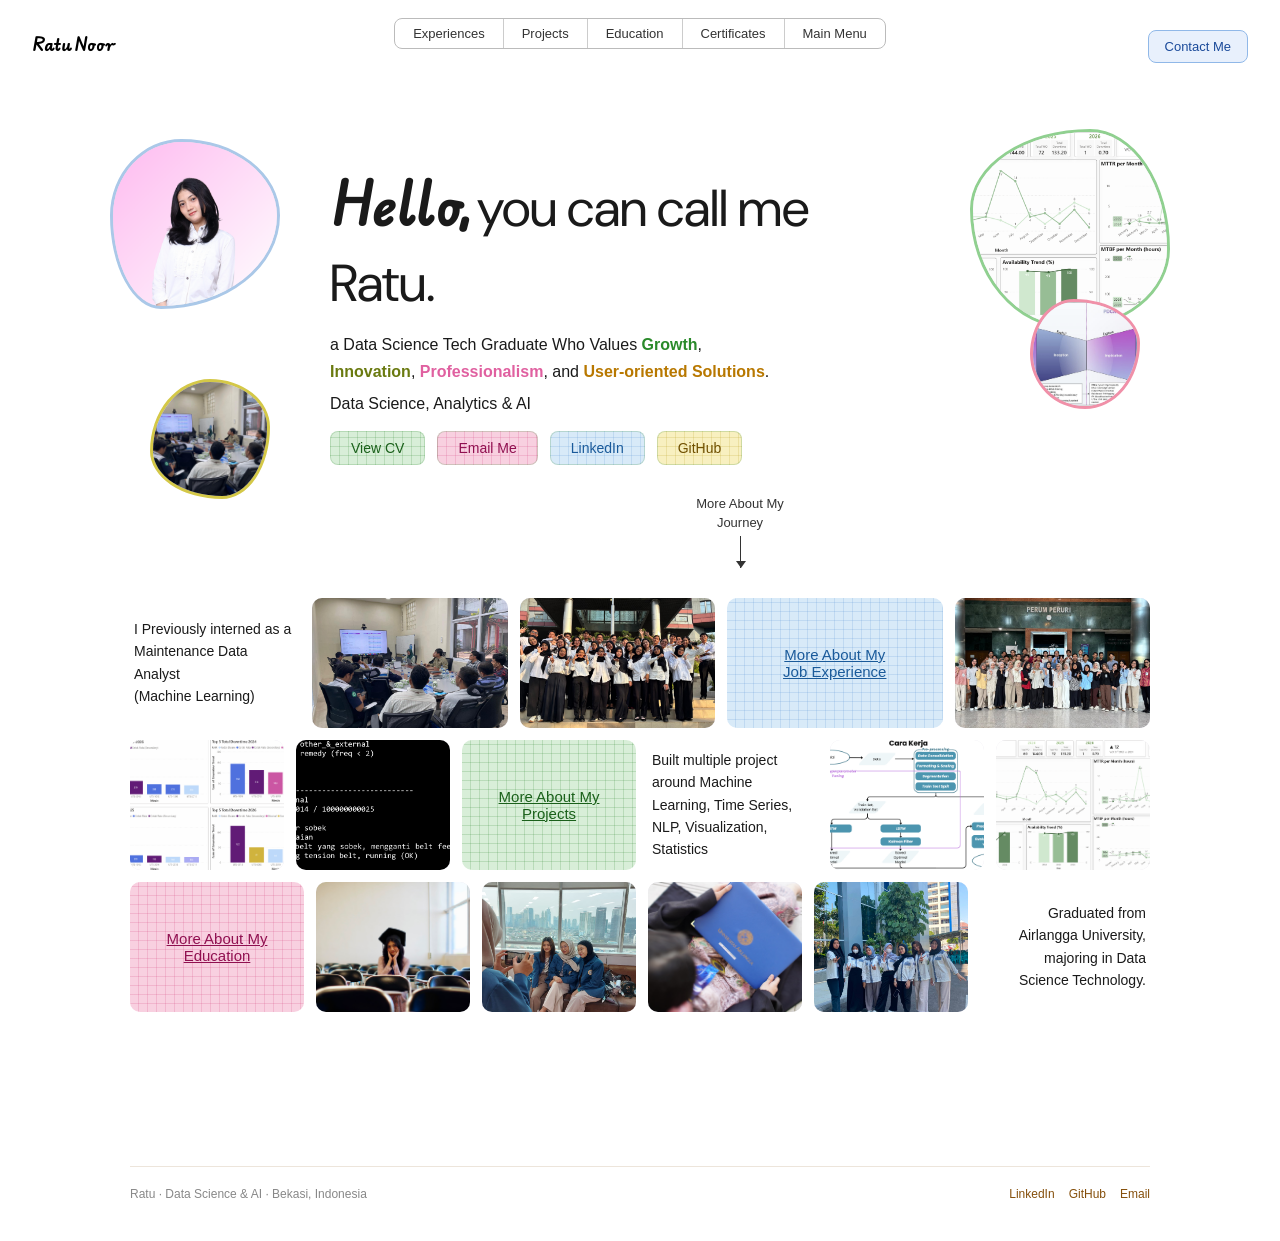
<file: index.html>
<!DOCTYPE html>
<html lang="en">

<head>
  <meta charset="UTF-8">
  <meta name="viewport" content="width=device-width, initial-scale=1.0">
  <title>Ratu Noor - Portfolio Landing Page</title>
  <link rel="icon" href="assets/docs/logo.png" type="image/x-icon">
  <link
    href="https://fonts.googleapis.com/css2?family=Edu+AU+VIC+WA+NT+Pre:wght@400;700&family=DM+Sans:wght@300;400;500&display=swap"
    rel="stylesheet">
  <link rel="stylesheet" href="css/style.css">
</head>

<body>

  <!-- wavy SVG filter -->
  <svg width="0" height="0" style="position:absolute">
    <defs>
      <filter id="wavy" x="-20%" y="-20%" width="140%" height="140%">
        <feTurbulence type="fractalNoise" baseFrequency="0.04" numOctaves="3" result="noise" />
        <feDisplacementMap in="SourceGraphic" in2="noise" scale="6" xChannelSelector="R" yChannelSelector="G" />
      </filter>
    </defs>
  </svg>

  <!-- ── NAV ── -->
  <nav>
    <a href="index.html" class="nav-logo">Ratu Noor</a>
    <div class="nav-inner">
      <a href="experiences.html">Experiences</a>
      <a href="projects.html">Projects</a>
      <a href="education.html">Education</a>
      <a href="certifications.html">Certificates</a>
      <a href="index.html" class="main-menu">Main Menu</a>
    </div>
    <div class="nav-contact-wrapper">
      <div class="nav-contact plaid-blue">Contact Me</div>
      <div class="nav-contact-dropdown">
        <a href="https://wa.me/6282299331193" target="_blank">WhatsApp</a>
        <a href="mailto:ratunoor003@gmail.com">Gmail</a>
        <a href="https://linkedin.com/in/ratu-noor-hasannah" target="_blank">LinkedIn</a>
        <a href="https://github.com/ratunoor" target="_blank">GitHub</a>
      </div>
    </div>
  </nav>

  <!-- ── HERO SECTION ── -->
  <div class="hero-section">

    <div class="blob blob-blue">
      <img src="assets/docs/professional_photo.png" alt="Hero Image 1" class="blob-img">
    </div>

    <div class="blob blob-green">
      <img src="assets/projects/knb_project_1.png" alt="Hero Image 2" class="blob-img">
    </div>

    <div class="blob blob-yellow">
      <img src="assets/projects/peruri_img.jpeg" alt="Hero Image 3" class="blob-img">
    </div>

    <div class="blob blob-pink">
      <img src="assets/projects/ir_project_1.png" alt="Hero Image 4" class="blob-img">
    </div>

    <div class="hero-text">
      <div>
        <span class="hero-hello">Hello,</span>
        <span class="hero-rest"> you can call me Ratu.</span>
      </div>
      <div class="hero-tagline">
        a Data Science Tech Graduate Who Values
        <span class="green">Growth</span>,<br>
        <span class="olive">Innovation</span>,
        <span class="pink">Professionalism</span>, and
        <span class="yellow">User-oriented Solutions</span>.
      </div>
      <div class="hero-field">Data Science, Analytics &amp; AI</div>
      <div class="hero-cta-row">
        <a href="assets/docs/CV-Ratu.pdf" target="_blank" class="cv-button plaid-green">View CV</a>
        <a href="mailto:ratunoor003@gmail.com" class="cv-button plaid-pink">Email Me</a>
        <a href="https://www.linkedin.com/in/ratu-noor-hasannah/" target="_blank"
          class="cv-button plaid-blue">LinkedIn</a>
        <a href="https://github.com/RatuNoor" target="_blank" class="cv-button plaid-yellow">GitHub</a>
      </div>
    </div>

    <div class="journey-arrow">
      <span>More About My<br>Journey</span>
      <div class="arrow-line"></div>
    </div>

  </div>

  <!-- ── MOSAIC GRID ── -->
  <div class="mosaic-section">

    <!-- ROW 1 -->
    <div class="mosaic-row">
      <div class="row-label">
        I Previously interned as a<br>
        Maintenance Data Analyst<br>
        (Machine Learning)
      </div>
      <div class="img-card card-lg">
        <img src="assets/projects/peruri_img.jpeg" alt="Portfolio Image 1" class="mosaic-img">
      </div>
      <div class="img-card card-lg">
        <img src="assets/projects/peruri_img_3.jpeg" alt="Portfolio Image 2" class="mosaic-img">
      </div>
      <a class="plaid-card plaid-blue card-lg" href='experiences.html'>
        More About My<br>Job Experience</a>
      <div class="img-card card-lg">
        <img src="assets/projects/peruri_img_1.jpeg" alt="Portfolio Image 3" class="mosaic-img">
      </div>
    </div>

    <!-- ROW 2 -->
    <div class="mosaic-row">
      <div class="img-card card-md">
        <img src="assets/projects/knb_project_2.png" alt="Portfolio Image 4" class="mosaic-img">
      </div>
      <div class="img-card card-md">
        <img src="assets/projects/ir_project_2.png" alt="Portfolio Image 5" class="mosaic-img">
      </div>
      <a class="plaid-card plaid-green card-md" href='projects.html'>
        More About My<br>Projects</a>
      <div class="row-label">
        Built multiple project<br>
        around Machine<br>
        Learning, Time Series,<br>
        NLP, Visualization,<br>
        Statistics
      </div>
      <div class="img-card card-md">
        <img src="assets/projects/thesis_img_2.png" alt="Portfolio Image 6" class="mosaic-img">
      </div>
      <div class="img-card card-md">
        <img src="assets/projects/knb_project_1.png" alt="Portfolio Image 7" class="mosaic-img">
      </div>
    </div>

    <!-- ROW 3 -->
    <div class="mosaic-row">
      <a class="plaid-card plaid-pink card-lg" href='education.html'>More About My<br>Education</a>
      <div class="img-card card-lg">
        <img src="assets/images/personal_img.jpeg" alt="Portfolio Image 8" class="mosaic-img">
      </div>
      <div class="img-card card-lg">
        <img src="assets/images/personal_img_3.jpeg" alt="Portfolio Image 9" class="mosaic-img">
      </div>
      <div class="img-card card-lg">
        <img src="assets/images/personal_img_2.jpeg" alt="Portfolio Image 10" class="mosaic-img">
      </div>
      <div class="img-card card-lg">
        <img src="assets/images/personal_img_4.jpeg" alt="Portfolio Image 11" class="mosaic-img">
      </div>
      <div class="row-label right">
        Graduated from<br>
        Airlangga University,<br>
        majoring in Data<br>
        Science Technology.
      </div>
    </div>

    <!-- ROW 4 -->
    <div class="mosaic-row">
      <div class="img-card card-md">
        <img src="assets/certificates/certificate_awscloud.jpg" alt="AWS Cloud Security Certificate" class="mosaic-img">
      </div>
      <div class="row-label">
        Learn like you're<br>
        gonna live<br>
        forever
      </div>
      <a class="plaid-card plaid-yellow card-md" href='certifications.html'>Training &amp;<br>Certifications</a>
      <div class="img-card card-md">
        <img src="assets/certificates/certificate_powerbi_udemy.jpg" alt="PowerBI Certificate" class="mosaic-img">
      </div>
      <div class="img-card card-md">
        <img src="assets/certificates/certificate_designthinking.jpg" alt="Design Thinking Certificate"
          class="mosaic-img">
      </div>
      <div class="img-card card-md">
        <img src="assets/certificates/certificate_ef.jpg" alt="EF Certificate" class="mosaic-img">
      </div>
    </div>
    <div class="edu-page-footer">
      <div class="edu-footer-left">Ratu · Data Science & AI · Bekasi, Indonesia</div>
      <div class="edu-footer-links">
        <a href="https://linkedin.com/in/ratu-noor-hasannah" target="_blank">LinkedIn</a>
        <a href="https://github.com/RatuNoor" target="_blank">GitHub</a>
        <a href="mailto:ratunoor003@gmail.com">Email</a>
      </div>
    </div>

  </div>

  <script>
    const rows = document.querySelectorAll('.mosaic-row');

    const observer = new IntersectionObserver((entries) => {
      entries.forEach(entry => {
        if (entry.isIntersecting) {
          const row = entry.target;
          const idx = [...rows].indexOf(row);
          setTimeout(() => row.classList.add('visible'), idx * 120);
          observer.unobserve(row);
        }
      });
    }, { threshold: 0.15 });

    rows.forEach(row => observer.observe(row));

    document.addEventListener('click', (e) => {
      const wrapper = document.querySelector('.nav-contact-wrapper');
      if (!wrapper) return;
      const isClickInside = wrapper.contains(e.target);
      if (isClickInside) {
        const trigger = wrapper.querySelector('.nav-contact');
        if (trigger && (e.target === trigger || trigger.contains(e.target))) {
          wrapper.classList.toggle('active');
        }
      } else {
        wrapper.classList.remove('active');
      }
    });
  </script>
</body>

</html>
</file>
<file: css/style.css>
:root {
  --pink-light: #f8d0e0;
  --pink-mid: #e060a0;
  --pink-dark: #901050;
  --green-light: #d8eed8;
  --green-mid: #60b060;
  --green-dark: #1a601a;
  --blue-light: #dce8f8;
  --blue-plaid: #c8d8f0;
  --yellow-light: #f8f0c0;
  --yellow-mid: #c8a820;
  --lavender: #ece8f4;
  --lavender-dark: #d8d0e8;
  --text: #1a1a1a;
  --muted: #666;
  --border: #ddd;

  /* Projects specific variables */
  --blue-mid: #5090d0;
  --blue-dark: #1a4a9a;
  --yellow-dark: #705000;
  --purple-mid: #9060c0;
  --shape: #c0b8d0;
  --shape-hover: #a090c0;
  --proj-green-light: #d8f0d0;
  --proj-green-mid: #70c050;
  --proj-border: #e0dcea;
}

*,
*::before,
*::after {
  box-sizing: border-box;
  margin: 0;
  padding: 0;
}

body {
  font-family: 'Inter', sans-serif;
  background: #ffffff;
  color: #1a1a1a;
  overflow-x: hidden;
}

/* ── PAGE ENTRY ANIMATION ── */
@keyframes fadeUp {
  from {
    opacity: 0;
    transform: translateY(20px);
  }

  to {
    opacity: 1;
    transform: translateY(0);
  }
}

@keyframes fadeIn {
  from {
    opacity: 0;
  }

  to {
    opacity: 1;
  }
}

@keyframes fadeInDown {
  from {
    opacity: 0;
    transform: translateY(-10px);
  }

  to {
    opacity: 1;
    transform: translateY(0);
  }
}

@keyframes growDown {
  from {
    transform: scaleY(0);
    opacity: 0;
  }

  to {
    transform: scaleY(1);
    opacity: 1;
  }
}

@keyframes bounceArrow {

  0%,
  100% {
    transform: translateX(-50%) translateY(0);
  }

  50% {
    transform: translateX(-50%) translateY(6px);
  }
}

@keyframes floatA {

  0%,
  100% {
    transform: translateY(0px) rotate(0deg);
  }

  33% {
    transform: translateY(-10px) rotate(1.5deg);
  }

  66% {
    transform: translateY(-5px) rotate(-1deg);
  }
}

@keyframes floatB {

  0%,
  100% {
    transform: translateY(0px) rotate(0deg);
  }

  40% {
    transform: translateY(-14px) rotate(-2deg);
  }

  70% {
    transform: translateY(-6px) rotate(1deg);
  }
}

@keyframes floatC {

  0%,
  100% {
    transform: translateY(0px);
  }

  50% {
    transform: translateY(-8px);
  }
}

@keyframes morphBlue {

  0%,
  100% {
    border-radius: 42% 58% 70% 30% / 45% 45% 55% 55%;
  }

  50% {
    border-radius: 70% 30% 52% 48% / 60% 40% 60% 40%;
  }
}

@keyframes morphGreen {

  0%,
  100% {
    border-radius: 60% 40% 50% 50% / 40% 60% 40% 60%;
  }

  50% {
    border-radius: 40% 60% 60% 40% / 60% 30% 70% 40%;
  }
}

@keyframes morphYellow {

  0%,
  100% {
    border-radius: 50% 50% 40% 60% / 60% 40% 60% 40%;
  }

  50% {
    border-radius: 30% 70% 60% 40% / 50% 60% 40% 50%;
  }
}

@keyframes morphPink {

  0%,
  100% {
    border-radius: 40% 60% 50% 50% / 50% 40% 60% 50%;
  }

  50% {
    border-radius: 60% 40% 70% 30% / 40% 60% 40% 60%;
  }
}

@keyframes spinSlow {
  from {
    transform: rotate(0deg);
  }

  to {
    transform: rotate(360deg);
  }
}

@keyframes mosaicSlideIn {
  from {
    opacity: 0;
    transform: translateY(24px);
  }

  to {
    opacity: 1;
    transform: translateY(0);
  }
}

@keyframes shimmer {
  0% {
    background-position: -200% 0;
  }

  100% {
    background-position: 200% 0;
  }
}

@keyframes pulseGlow {

  0%,
  100% {
    box-shadow: 0 0 0 0 rgba(212, 83, 126, 0);
  }

  50% {
    box-shadow: 0 0 12px 4px rgba(212, 83, 126, .15);
  }
}

@keyframes colorKeyword {

  0%,
  100% {
    opacity: 1;
  }

  50% {
    opacity: .7;
  }
}

@keyframes fadeDown {
  from {
    opacity: 0;
    transform: translateY(-10px);
  }

  to {
    opacity: 1;
    transform: translateY(0);
  }
}

@keyframes floatB-exp {

  0%,
  100% {
    transform: translateY(0);
  }

  50% {
    transform: translateY(-9px);
  }
}

@keyframes slideInLeft {
  from {
    opacity: 0;
    transform: translateX(-28px);
  }

  to {
    opacity: 1;
    transform: translateX(0);
  }
}

@keyframes slideInRight {
  from {
    opacity: 0;
    transform: translateX(28px);
  }

  to {
    opacity: 1;
    transform: translateX(0);
  }
}

@keyframes growBar {
  from {
    transform: scaleY(0);
    opacity: 0;
  }

  to {
    transform: scaleY(1);
    opacity: 1;
  }
}

@keyframes popIn {
  from {
    opacity: 0;
    transform: scale(.85);
  }

  to {
    opacity: 1;
    transform: scale(1);
  }
}

/* ── NAV ── */
nav {
  display: flex;
  justify-content: center;
  padding: 18px 0 10px;
  animation: fadeInDown .5s ease both;
  position: sticky;
  top: 0;
  background: #ffffff;
  z-index: 100;
}

.nav-logo {
  position: absolute;
  left: 32px;
  top: 50%;
  transform: translateY(-50%);
  font-family: 'Edu AU VIC WA NT Pre', cursive;
  font-size: 16px;
  font-weight: 700;
  color: #000;
  text-decoration: none;
  letter-spacing: -0.02em;
  transition: opacity 0.2s, transform 0.2s;
  animation: fadeDown .5s ease both;
  animation-delay: .2s;
}

.nav-logo:hover {
  opacity: 0.8;
  transform: translateY(-50%) scale(1.02);
}

.nav-inner {
  display: flex;
  gap: 0;
  border: 1px solid #bbb;
  border-radius: 8px;
  overflow: hidden;
  background: #fff;
  position: sticky;
}

.nav-inner a {
  font-size: 13px;
  color: #333;
  text-decoration: none;
  padding: 7px 18px;
  border-right: 0.5px solid #ccc;
  transition: background .2s, color .2s;
}

.nav-inner a:last-child {
  border-right: none;
}

.nav-inner a:hover {
  background: #f0e8f4;
  color: #901050;
}

.nav-inner a.main-menu {
  font-weight: 500;
}

/* ── HERO SECTION ── */
.hero-section {
  position: relative;
  min-height: 420px;
  padding: 40px 0 20px;
  max-width: 1100px;
  margin: 0 auto;
}

/* floating blobs */
.blob {
  position: absolute;
  border-radius: 50%;
  background: #e8e4ee;
  display: flex;
  align-items: center;
  justify-content: center;
  overflow: hidden;
  cursor: pointer;
  transition: transform .3s ease, background .3s ease;
}

.blob:hover {
  background: #ddd8ee;
  transform: scale(1.07);
}

.blob-img {
  position: absolute;
  top: 0;
  left: 0;
  width: 100%;
  height: 100%;
  object-fit: cover;
}

.blob-inner {
  width: 60%;
  height: 60%;
  position: relative;
  display: flex;
  align-items: center;
  justify-content: center;
}

/* shape icons */
.shape-triangle {
  width: 0;
  height: 0;
  border-left: 14px solid transparent;
  border-right: 14px solid transparent;
  border-bottom: 24px solid #c8c0d4;
  position: absolute;
  top: 0;
  left: 50%;
  transform: translateX(-50%);
  transition: border-bottom-color .3s;
}

.blob:hover .shape-triangle {
  border-bottom-color: #a890c4;
}

.shape-star {
  width: 22px;
  height: 22px;
  background: #c8c0d4;
  clip-path: polygon(50% 0%, 61% 35%, 98% 35%, 68% 57%, 79% 91%, 50% 70%, 21% 91%, 32% 57%, 2% 35%, 39% 35%);
  position: absolute;
  bottom: 4px;
  left: 4px;
  transition: background .3s, transform .3s;
  animation: spinSlow 8s linear infinite;
}

.blob:hover .shape-star {
  background: #a890c4;
  transform: scale(1.2);
}

.shape-rect {
  width: 18px;
  height: 18px;
  background: #c8c0d4;
  border-radius: 3px;
  position: absolute;
  bottom: 4px;
  right: 4px;
  transition: background .3s, border-radius .3s;
}

.blob:hover .shape-rect {
  background: #a890c4;
  border-radius: 50%;
}

.shape-rect-sm {
  width: 12px;
  height: 12px;
  background: #c8c0d4;
  border-radius: 2px;
  transition: background .3s;
}

.blob:hover .shape-rect-sm {
  background: #a890c4;
}

/* wavy border blobs */
.blob-blue {
  width: 170px;
  height: 170px;
  top: 80px;
  left: 20px;
  border: 3px solid #aac8e8;
  border-radius: 42% 58% 70% 30% / 45% 45% 55% 55%;
  animation: floatA 5s ease-in-out infinite, morphBlue 8s ease-in-out infinite, fadeIn .6s ease both;
  animation-delay: 0s, 0s, .3s;
}

.blob-green {
  width: 200px;
  height: 200px;
  top: 70px;
  right: 20px;
  border: 3px solid #90d090;
  border-radius: 60% 40% 50% 50% / 40% 60% 40% 60%;
  animation: floatB 6s ease-in-out infinite, morphGreen 8s ease-in-out infinite, fadeIn .6s ease both;
  animation-delay: 0s, 0s, .5s;
}

.blob-yellow {
  width: 120px;
  height: 120px;
  top: 320px;
  left: 60px;
  border: 3px solid #d4c848;
  border-radius: 50% 50% 40% 60% / 60% 40% 60% 40%;
  animation: floatC 4.5s ease-in-out infinite, morphYellow 8s ease-in-out infinite, fadeIn .6s ease both;
  animation-delay: 0s, 0s, .4s;
}

.blob-pink {
  width: 110px;
  height: 110px;
  top: 240px;
  right: 50px;
  border: 3px solid #f090a8;
  border-radius: 40% 60% 50% 50% / 50% 40% 60% 50%;
  animation: floatA 5.5s ease-in-out infinite reverse, morphPink 8s ease-in-out infinite, fadeIn .6s ease both;
  animation-delay: 0s, 0s, .6s;
}

/* hero text */
.hero-text {
  margin-left: 240px;
  margin-top: 60px;
  max-width: 560px;
  animation: fadeUp .6s ease both;
  animation-delay: .2s;
}

.hero-hello {
  font-family: 'Edu AU VIC WA NT Pre', cursive;
  font-size: 52px;
  font-weight: 700;
  color: #1a1a1a;
  display: inline;
  letter-spacing: -1px;
}

.hero-rest {
  font-size: 52px;
  font-weight: 400;
  color: #1a1a1a;
  display: inline;
  font-family: 'DM Sans', sans-serif;
}

.hero-tagline {
  font-size: 16px;
  line-height: 1.7;
  margin-top: 14px;
  color: #1a1a1a;
}

.hero-tagline .green {
  color: #2a8a2a;
  font-weight: 600;
  display: inline-block;
  transition: transform .2s, color .2s;
  cursor: default;
}

.hero-tagline .green:hover {
  transform: translateY(-2px);
  color: #1a6a1a;
}

.hero-tagline .olive {
  color: #6a7a10;
  font-weight: 600;
  display: inline-block;
  transition: transform .2s, color .2s;
  cursor: default;
}

.hero-tagline .olive:hover {
  transform: translateY(-2px);
  color: #4a5a08;
}

.hero-tagline .pink {
  color: #e060a0;
  font-weight: 600;
  display: inline-block;
  transition: transform .2s, color .2s;
  cursor: default;
}

.hero-tagline .pink:hover {
  transform: translateY(-2px);
  color: #c04080;
}

.hero-tagline .yellow {
  color: #b87800;
  font-weight: 600;
  display: inline-block;
  transition: transform .2s, color .2s;
  cursor: default;
}

.hero-tagline .yellow:hover {
  transform: translateY(-2px);
  color: #8a5800;
}

.hero-field {
  font-size: 16px;
  margin-top: 10px;
  color: #1a1a1a;
}

.cv-button {
  display: inline-flex;
  align-items: center;
  justify-content: center;
  text-decoration: none;
  font-size: 14px;
  font-weight: 500;
  padding: 8px 20px;
  border-radius: 8px;
  margin-top: 18px;
  border: 1px solid rgba(40, 130, 40, 0.2);
  cursor: pointer;
  transition: transform .25s cubic-bezier(.34, 1.56, .64, 1),
    box-shadow .25s ease,
    filter .25s ease;
}

.cv-button:hover {
  transform: translateY(-3px) scale(1.03);
  box-shadow: 0 6px 16px rgba(40, 130, 40, 0.15);
  filter: brightness(1.03);
}

.hero-cta-row {
  display: flex;
  gap: 12px;
  margin-top: 18px;
  flex-wrap: wrap;
}

.hero-cta-row .cv-button {
  margin-top: 0;
}

/* ── JOURNEY ARROW ── */
.journey-arrow {
  display: flex;
  flex-direction: column;
  align-items: center;
  margin: 30px 0 10px;
  margin-left: 200px;
  cursor: default;
}

.journey-arrow span {
  font-size: 13px;
  color: #333;
  text-align: center;
  line-height: 1.4;
  animation: fadeInDown .5s ease both;
  animation-delay: .9s;
}

.arrow-line {
  width: 1px;
  height: 32px;
  background: #333;
  margin-top: 4px;
  position: relative;
  transform-origin: top center;
  animation: growDown .45s ease both;
  animation-delay: 1.2s;
}

.arrow-line::after {
  content: '';
  position: absolute;
  bottom: 0;
  left: 50%;
  transform: translateX(-50%);
  border-left: 5px solid transparent;
  border-right: 5px solid transparent;
  border-top: 7px solid #333;
  animation: bounceArrow 1.3s ease-in-out infinite;
  animation-delay: 1.7s;
}

/* ── IMAGE PLACEHOLDER CARD ── */
.img-card {
  background: #e8e4ee;
  border-radius: 10px;
  display: flex;
  align-items: center;
  justify-content: center;
  flex-shrink: 0;
  position: relative;
  overflow: hidden;
  cursor: pointer;
  transition: transform .25s cubic-bezier(.34, 1.56, .64, 1),
    background .25s ease,
    box-shadow .25s ease;
}

.img-card::before {
  content: '';
  position: absolute;
  inset: 0;
  background: linear-gradient(120deg, transparent 30%, rgba(255, 255, 255, .35) 50%, transparent 70%);
  background-size: 200% 100%;
  opacity: 0;
  transition: opacity .3s ease;
  z-index: 1;
  pointer-events: none;
}

.mosaic-img {
  position: absolute;
  top: 0;
  left: 0;
  width: 100%;
  height: 100%;
  object-fit: cover;
}


.img-card:hover {
  transform: translateY(-5px) scale(1.03);
  background: #ddd8ee;
  box-shadow: 0 8px 24px rgba(140, 110, 170, .18);
}

.img-card:hover::before {
  opacity: 1;
  animation: shimmer .6s ease forwards;
}

/* shapes inside img-card */
.img-card .ic-triangle {
  width: 0;
  height: 0;
  border-left: 18px solid transparent;
  border-right: 18px solid transparent;
  border-bottom: 30px solid #c8c0d4;
  position: absolute;
  top: 18px;
  left: 50%;
  transform: translateX(-50%);
  transition: border-bottom-color .25s;
}

.img-card:hover .ic-triangle {
  border-bottom-color: #a890c4;
}

.img-card .ic-star {
  width: 26px;
  height: 26px;
  background: #c8c0d4;
  clip-path: polygon(50% 0%, 61% 35%, 98% 35%, 68% 57%, 79% 91%, 50% 70%, 21% 91%, 32% 57%, 2% 35%, 39% 35%);
  position: absolute;
  bottom: 16px;
  left: 16px;
  transition: background .25s, transform .35s;
}

.img-card:hover .ic-star {
  background: #a890c4;
  transform: rotate(20deg) scale(1.15);
}

.img-card .ic-rect {
  width: 22px;
  height: 22px;
  background: #c8c0d4;
  border-radius: 4px;
  position: absolute;
  bottom: 16px;
  right: 16px;
  transition: background .25s, border-radius .3s;
}

.img-card:hover .ic-rect {
  background: #a890c4;
  border-radius: 50%;
}

.img-card .ic-rect-sm {
  width: 14px;
  height: 14px;
  background: #c8c0d4;
  border-radius: 3px;
  position: absolute;
  bottom: 22px;
  right: 14px;
  transition: background .25s, transform .3s;
}

.img-card:hover .ic-rect-sm {
  background: #a890c4;
  transform: rotate(45deg);
}

.img-card .ic-tri-sm {
  width: 0;
  height: 0;
  border-left: 12px solid transparent;
  border-right: 12px solid transparent;
  border-bottom: 20px solid #c8c0d4;
  position: absolute;
  top: 14px;
  left: 50%;
  transform: translateX(-50%);
  transition: border-bottom-color .25s;
}

.img-card:hover .ic-tri-sm {
  border-bottom-color: #a890c4;
}

/* ── PLAID CARD ── */
.plaid-card {
  border-radius: 10px;
  display: flex;
  align-items: center;
  justify-content: center;
  text-align: center;
  font-size: 15px;
  font-weight: 500;
  padding: 10px;
  flex-shrink: 0;
  cursor: pointer;
  transition: transform .25s cubic-bezier(.34, 1.56, .64, 1),
    box-shadow .25s ease,
    filter .25s ease;
}

.plaid-card:hover {
  transform: translateY(-5px) scale(1.03);
  box-shadow: 0 8px 28px rgba(0, 0, 0, .12);
  filter: brightness(1.04);
}

.plaid-blue {
  background-color: #d8eaf8;
  background-image:
    repeating-linear-gradient(0deg, transparent, transparent 8px, rgba(80, 140, 210, .18) 8px, rgba(80, 140, 210, .18) 9px),
    repeating-linear-gradient(90deg, transparent, transparent 8px, rgba(80, 140, 210, .18) 8px, rgba(80, 140, 210, .18) 9px);
  color: #1a5a9a;
}

.plaid-green {
  background-color: #d8eed8;
  background-image:
    repeating-linear-gradient(0deg, transparent, transparent 8px, rgba(40, 130, 40, .18) 8px, rgba(40, 130, 40, .18) 9px),
    repeating-linear-gradient(90deg, transparent, transparent 8px, rgba(40, 130, 40, .18) 8px, rgba(40, 130, 40, .18) 9px);
  color: #1a601a;
}

.plaid-pink {
  background-color: #f8d0e0;
  background-image:
    repeating-linear-gradient(0deg, transparent, transparent 8px, rgba(210, 60, 120, .18) 8px, rgba(210, 60, 120, .18) 9px),
    repeating-linear-gradient(90deg, transparent, transparent 8px, rgba(210, 60, 120, .18) 8px, rgba(210, 60, 120, .18) 9px);
  color: #901050;
}

.plaid-yellow {
  background-color: #f8f0c0;
  background-image:
    repeating-linear-gradient(0deg, transparent, transparent 8px, rgba(180, 150, 20, .18) 8px, rgba(180, 150, 20, .18) 9px),
    repeating-linear-gradient(90deg, transparent, transparent 8px, rgba(180, 150, 20, .18) 8px, rgba(180, 150, 20, .18) 9px);
  color: #705000;
}

.plaid-gray {
  background-color: #e8e8e8;
  background-image:
    repeating-linear-gradient(0deg, transparent, transparent 8px, rgba(120, 120, 120, .12) 8px, rgba(120, 120, 120, .12) 9px),
    repeating-linear-gradient(90deg, transparent, transparent 8px, rgba(120, 120, 120, .12) 8px, rgba(120, 120, 120, .12) 9px);
  color: #555;
}

/* ── MOSAIC GRID ROWS ── */
.mosaic-section {
  max-width: 1100px;
  margin: 0 auto;
  padding: 0 40px 40px;
  display: flex;
  flex-direction: column;
  gap: 12px;
}

.mosaic-row {
  display: flex;
  align-items: stretch;
  gap: 12px;
  width: 100%;
  /* staggered slide-in */
  opacity: 0;
  transform: translateY(20px);
  transition: opacity .5s ease, transform .5s ease;
}

.mosaic-row.visible {
  opacity: 1;
  transform: translateY(0);
}

.row-label {
  font-size: 14px;
  line-height: 1.6;
  color: #1a1a1a;
  flex-shrink: 0;
  display: flex;
  align-items: center;
  width: 170px;
  padding: 0 4px;
}

.row-label.right {
  text-align: right;
  justify-content: flex-end;
}

.img-card,
.plaid-card {
  flex: 1;
  min-width: 0;
}

.card-lg,
.card-md,
.card-sm {
  height: 130px;
}

.spacer-fixed {
  flex-shrink: 0;
}

/* ── EXPERIENCE PAGES INTEGRATION ── */
.nav-inner a.active {
  background: #f0e8f4;
  color: var(--pink-dark);
  font-weight: 500;
}

.nav-contact {
  position: absolute;
  right: 32px;
  top: 50%;
  transform: translateY(-50%);
  font-size: 13px;
  font-weight: 500;
  padding: 8px 16px;
  border-radius: 8px;
  border: 1.5px solid #90b8e8;
  background: #e8f0fc;
  color: #1a4a9a;
  cursor: pointer;
  transition: background .2s, transform .2s;
  animation: fadeDown .5s ease both;
  animation-delay: .2s;
}

.nav-contact:hover {
  background: #d0e0f8;
  transform: translateY(calc(-50% - 2px));
}

/* ── NAV CONTACT DROPDOWN ACCORDION ── */
.nav-contact-wrapper {
  position: absolute;
  right: 32px;
  top: 50%;
  transform: translateY(-50%);
  z-index: 1000;
  animation: fadeDown .5s ease both;
  animation-delay: .2s;
}

.nav-contact-wrapper .nav-contact {
  position: relative;
  right: auto;
  top: auto;
  transform: none;
  animation: none;
  margin: 0;
}

.nav-contact-wrapper.active .nav-contact,
.nav-contact-wrapper .nav-contact:hover {
  background: #d0e0f8;
  transform: translateY(-2px);
}

.nav-contact-dropdown {
  position: absolute;
  top: 100%;
  right: 0;
  margin-top: 8px;
  background: #ffffff;
  border: 1px solid var(--border);
  border-radius: 8px;
  min-width: 160px;
  box-shadow: 0 10px 30px rgba(0, 0, 0, 0.1);
  opacity: 0;
  transform: translateY(10px);
  pointer-events: none;
  transition: opacity 0.25s ease, transform 0.25s ease;
  display: flex;
  flex-direction: column;
  overflow: hidden;
  z-index: 1001;
}

.nav-contact-wrapper.active .nav-contact-dropdown {
  opacity: 1;
  transform: translateY(0);
  pointer-events: auto;
}

.nav-contact-dropdown a {
  font-size: 13px;
  color: var(--text);
  text-decoration: none;
  padding: 10px 16px;
  transition: background 0.2s, color 0.2s;
  display: flex;
  align-items: center;
  gap: 8px;
  border-bottom: 1px solid #f0edf5;
}

.nav-contact-dropdown a:last-child {
  border-bottom: none;
}

.nav-contact-dropdown a:hover {
  background: #f0e8f4;
  color: var(--pink-dark);
}

.page {
  display: none;
}

.page.active {
  display: block;
}

/* ═══════════════════════════════════════
   PAGE 1 — EXPERIENCE LIST
═══════════════════════════════════════ */
.list-page {
  padding: 28px 48px 60px;
  max-width: 1200px;
  margin: 0 auto;
}

.list-eyebrow {
  font-size: 14px;
  color: var(--muted);
  animation: fadeUp .5s ease both;
  animation-delay: .1s;
}

.list-title {
  font-family: 'Edu AU VIC WA NT Pre', cursive;
  font-size: 48px;
  font-weight: 700;
  color: var(--pink-mid);
  -webkit-text-stroke: 1.5px var(--pink-dark);
  letter-spacing: .5px;
  line-height: 1.1;
  margin: 4px 0 10px;
  animation: fadeUp .5s ease both;
  animation-delay: .2s;
}

.list-subtitle {
  font-size: 15px;
  color: var(--text);
  margin-bottom: 40px;
  animation: fadeUp .5s ease both;
  animation-delay: .3s;
}

.cards-grid {
  display: grid;
  grid-template-columns: 1fr 1fr;
  gap: 28px;
}

/* individual experience card */
/*.exp-card*/
.exp-card {
  border-radius: 16px;
  overflow: hidden;
  border: 1px solid var(--border);
  cursor: pointer;
  transition: transform .3s cubic-bezier(.34, 1.56, .64, 1), box-shadow .3s ease;
  opacity: 0;
  animation: popIn .5s cubic-bezier(.34, 1.56, .64, 1) both;
  display: flex;
  flex-direction: column;
}

.exp-card:hover {
  transform: translateY(-6px) scale(1.015);
  box-shadow: 0 16px 40px rgba(0, 0, 0, .1);
}

.exp-card:nth-child(1) {
  animation-delay: .4s;
}

.exp-card:nth-child(2) {
  animation-delay: .55s;
}

/* card header — plaid strip */
.card-header {
  display: flex;
  align-items: center;
  gap: 12px;
  padding: 14px 16px;
  position: relative;
}

.plaid-pink-header {
  background-color: var(--pink-light);
  background-image:
    repeating-linear-gradient(0deg, transparent, transparent 8px, rgba(210, 60, 120, .15) 8px, rgba(210, 60, 120, .15) 9px),
    repeating-linear-gradient(90deg, transparent, transparent 8px, rgba(210, 60, 120, .15) 8px, rgba(210, 60, 120, .15) 9px);
}

.plaid-green-header {
  background-color: var(--green-light);
  background-image:
    repeating-linear-gradient(0deg, transparent, transparent 8px, rgba(40, 130, 40, .15) 8px, rgba(40, 130, 40, .15) 9px),
    repeating-linear-gradient(90deg, transparent, transparent 8px, rgba(40, 130, 40, .15) 8px, rgba(40, 130, 40, .15) 9px);
}

.card-avatar {
  width: 32px;
  height: 32px;
  border-radius: 50%;
  background: #b0c8a0;
  display: flex;
  align-items: center;
  justify-content: center;
  font-size: 13px;
  font-weight: 600;
  color: #fff;
  flex-shrink: 0;
}

.card-header-text .job-title {
  font-size: 16px;
  font-weight: 600;
  color: var(--text);
}

.card-header-text .company {
  font-size: 12px;
  color: var(--muted);
}

.card-header-dots {
  margin-left: auto;
  font-size: 18px;
  color: var(--muted);
  cursor: pointer;
  padding: 4px;
}

/* card image area */
.card-image {
  background: var(--lavender);
  height: 160px;
  display: flex;
  align-items: center;
  justify-content: center;
  position: relative;
  overflow: hidden;
  transition: background .3s;
}

.exp-card:hover .card-image {
  background: var(--lavender-dark);
}

/* placeholder shapes */
.ph {
  position: absolute;
  transition: transform .35s ease, opacity .3s;
}

.ph-triangle {
  width: 0;
  height: 0;
  border-left: 28px solid transparent;
  border-right: 28px solid transparent;
  border-bottom: 46px solid #b8b0cc;
  top: 28px;
  left: 50%;
  transform: translateX(-50%);
}

.ph-star {
  width: 38px;
  height: 38px;
  background: #b8b0cc;
  clip-path: polygon(50% 0%, 61% 35%, 98% 35%, 68% 57%, 79% 91%, 50% 70%, 21% 91%, 32% 57%, 2% 35%, 39% 35%);
  bottom: 28px;
  left: 30%;
  animation: spinSlow 10s linear infinite;
}

.ph-rect {
  width: 32px;
  height: 32px;
  background: #b8b0cc;
  border-radius: 6px;
  bottom: 30px;
  right: 30%;
}

.exp-card:hover .ph-triangle {
  transform: translateX(-50%) translateY(-6px);
}

.exp-card:hover .ph-rect {
  transform: rotate(15deg) scale(1.1);
}

/* card body */
.card-body {
  padding: 18px 20px 20px;
  flex-grow: 1;
  display: flex;
  flex-direction: column;
}

.plaid-green-body {
  background-color: #f0f8f0;
  background-image:
    repeating-linear-gradient(0deg, transparent, transparent 12px, rgba(40, 130, 40, .06) 12px, rgba(40, 130, 40, .06) 13px),
    repeating-linear-gradient(90deg, transparent, transparent 12px, rgba(40, 130, 40, .06) 12px, rgba(40, 130, 40, .06) 13px);
}

.plaid-blue-body {
  background-color: #f0f4fc;
  background-image:
    repeating-linear-gradient(0deg, transparent, transparent 12px, rgba(60, 100, 200, .06) 12px, rgba(60, 100, 200, .06) 13px),
    repeating-linear-gradient(90deg, transparent, transparent 12px, rgba(60, 100, 200, .06) 12px, rgba(60, 100, 200, .06) 13px);
}

.role-title {
  font-size: 15px;
  font-weight: 500;
}

.role-date {
  font-size: 12px;
  color: var(--muted);
  margin-top: 2px;
}

.role-desc {
  font-size: 13px;
  color: var(--text);
  margin-top: 10px;
  line-height: 1.6;
}

.role-keywords {
  font-size: 12px;
  color: var(--text);
  margin-top: 4px;
}

.more-btn {
  display: block;
  margin-left: auto;
  margin-top: auto;
  font-size: 13px;
  font-weight: 500;
  padding: 8px 20px;
  border-radius: 20px;
  border: none;
  cursor: pointer;
  transition: transform .2s cubic-bezier(.34, 1.56, .64, 1), box-shadow .2s, filter .2s;
}

.more-btn-blue {
  background: #90b8e8;
  color: #1a3a8a;
}

.more-btn-pink {
  background: var(--pink-mid);
  color: #fff;
}

.more-btn:hover {
  transform: scale(1.08) translateY(-2px);
  box-shadow: 0 6px 16px rgba(0, 0, 0, .15);
  filter: brightness(1.05);
}

/* ═══════════════════════════════════════
   PAGE 2 — EXPERIENCE DETAIL
═══════════════════════════════════════ */
.detail-page {
  max-width: 1200px;
  margin: 0 auto;
}

/* lavender hero banner */
.detail-hero {
  background: var(--lavender);
  height: 380px;
  position: relative;
  overflow: hidden;
  border-radius: 14px 14px 0 0;
  animation: fadeIn .4s ease both;
}

.detail-shapes {
  position: absolute;
  inset: 0;
  pointer-events: none;
}

.dh-triangle {
  position: absolute;
  width: 0;
  height: 0;
  border-left: 52px solid transparent;
  border-right: 52px solid transparent;
  border-bottom: 84px solid #c8c0d8;
  top: 18px;
  left: 50%;
  transform: translateX(-50%);
  animation: floatA 5s ease-in-out infinite;
}

.dh-star {
  position: absolute;
  width: 72px;
  height: 72px;
  background: #c8c0d8;
  clip-path: polygon(50% 0%, 61% 35%, 98% 35%, 68% 57%, 79% 91%, 50% 70%, 21% 91%, 32% 57%, 2% 35%, 39% 35%);
  top: 80px;
  left: calc(50% - 60px);
  animation: spinSlow 12s linear infinite;
  animation-play-state: running;
}

.dh-rect {
  position: absolute;
  width: 58px;
  height: 58px;
  background: #c8c0d8;
  border-radius: 10px;
  top: 80px;
  left: calc(50% + 20px);
  animation: floatB-exp 4.5s ease-in-out infinite;
}

.detail-hero-title {
  position: relative;
  z-index: 2;
  margin-top: 0;
  display: flex;
  align-items: baseline;
  flex-wrap: wrap;
  gap: 12px;
}

.detail-job-name {
  font-family: 'Edu AU VIC WA NT Pre', cursive;
  font-size: 28px;
  font-weight: 700;
  color: var(--text);
  animation: slideInLeft .55s ease both;
  animation-delay: .2s;
}

.detail-separator {
  font-size: 22px;
  color: #ccc;
}

.detail-company {
  font-size: 20px;
  font-weight: 400;
  color: #666;
  animation: slideInLeft .55s ease both;
  animation-delay: .2s;
}

/* detail body */
.detail-body {
  padding: 36px 48px 20px;
  display: grid;
  grid-template-columns: 1fr 1fr;
  gap: 40px;
  animation: fadeUp .5s ease both;
  animation-delay: .4s;
}

.detail-short-desc {
  font-size: 14px;
  line-height: 1.75;
  color: var(--text);
  grid-column: 1 / -1;
  margin-bottom: 0;
}

.meta-box {
  grid-column: 2 / 3;
  grid-row: 1 / 2;
  border: 1px solid var(--border);
  border-radius: 10px;
  padding: 0;
  overflow: hidden;
  align-self: start;
  animation: slideInRight .5s ease both;
  animation-delay: .5s;
}

.meta-row {
  display: grid;
  grid-template-columns: 120px 1fr 80px 1fr;
  border-bottom: 0.5px solid var(--border);
  font-size: 13px;
}

.meta-row:last-child {
  border-bottom: none;
}

.meta-key {
  padding: 10px 12px;
  font-weight: 500;
  background: #fff;
}

.meta-val {
  padding: 10px 12px;
  color: var(--text);
  border-right: 0.5px solid var(--border);
}

.meta-val.keywords {
  color: #b87800;
  font-size: 12px;
}

.meta-val:last-child {
  border-right: none;
}

.tool-icons {
  display: flex;
  gap: 10px;
  margin-top: 14px;
  flex-wrap: wrap;
  grid-column: 2 / 3;
}

.tool-badge {
  width: 36px;
  height: 36px;
  border-radius: 8px;
  background: #eee;
  display: flex;
  align-items: center;
  justify-content: center;
  font-size: 10px;
  font-weight: 700;
  color: #555;
  border: 1px solid #ddd;
  transition: transform .2s, box-shadow .2s;
  cursor: default;
}

.tool-badge:hover {
  transform: scale(1.15) translateY(-3px);
  box-shadow: 0 4px 10px rgba(0, 0, 0, .12);
}

.tool-badge.py {
  background: #3776ab;
  color: #fff;
}

.tool-badge.pbi {
  background: #f2c811;
  color: #333;
}

.tool-badge.sql {
  background: #e86020;
  color: #fff;
}

/* job desc + key learning columns */
.desc-col {
  grid-column: 1 / 2;
  animation: slideInLeft .5s ease both;
  animation-delay: .55s;
}

.learn-col {
  grid-column: 2 / 3;
  animation: slideInRight .5s ease both;
  animation-delay: .6s;
}

.section-heading {
  font-family: 'Edu AU VIC WA NT Pre', cursive;
  font-size: 22px;
  font-weight: 700;
  color: var(--text);
  margin-bottom: 12px;
}

.bullet-list {
  list-style: none;
  display: flex;
  flex-direction: column;
  gap: 6px;
}

.bullet-list li {
  font-size: 13px;
  line-height: 1.65;
  color: var(--text);
  display: flex;
  gap: 8px;
}

.bullet-list li::before {
  content: '•';
  color: var(--pink-mid);
  font-size: 16px;
  flex-shrink: 0;
  margin-top: -1px;
}

/* project cards row */
.projects-row {
  padding: 0 48px 20px;
  display: flex;
  gap: 16px;
  flex-wrap: wrap;
  animation: fadeUp .5s ease both;
  animation-delay: .65s;
}

.proj-mini {
  width: 200px;
  border-radius: 12px;
  overflow: hidden;
  border: 1px solid var(--border);
  cursor: pointer;
  transition: transform .25s cubic-bezier(.34, 1.56, .64, 1), box-shadow .25s;
}

.proj-mini:hover {
  transform: translateY(-5px) scale(1.03);
  box-shadow: 0 10px 28px rgba(0, 0, 0, .1);
}

.proj-thumb {
  height: 100px;
  background: var(--lavender);
  position: relative;
  overflow: hidden;
  transition: background .3s;
}

.proj-thumb .ph {
  transform: scale(.7);
}

.proj-thumb-yellow {
  background-color: var(--yellow-light);
  background-image:
    repeating-linear-gradient(0deg, transparent, transparent 8px, rgba(180, 150, 20, .15) 8px, rgba(180, 150, 20, .15) 9px),
    repeating-linear-gradient(90deg, transparent, transparent 8px, rgba(180, 150, 20, .15) 8px, rgba(180, 150, 20, .15) 9px);
}

.proj-thumb-pink {
  background-color: var(--pink-light);
  background-image:
    repeating-linear-gradient(0deg, transparent, transparent 8px, rgba(210, 60, 120, .15) 8px, rgba(210, 60, 120, .15) 9px),
    repeating-linear-gradient(90deg, transparent, transparent 8px, rgba(210, 60, 120, .15) 8px, rgba(210, 60, 120, .15) 9px);
}

.proj-footer {
  padding: 10px 12px 12px;
  background: #fff;
}

.proj-name {
  font-size: 13px;
  font-weight: 600;
}

.proj-kw {
  font-size: 11px;
  color: var(--muted);
  margin-top: 2px;
}

.proj-more {
  display: block;
  margin-top: 8px;
  font-size: 11px;
  font-weight: 500;
  padding: 5px 12px;
  border-radius: 20px;
  border: none;
  cursor: pointer;
  transition: transform .2s, box-shadow .2s;
}

.proj-more-yellow {
  background: var(--yellow-light);
  color: var(--yellow-mid);
}

.proj-more-pink {
  background: var(--pink-light);
  color: var(--pink-dark);
}

.proj-more:hover {
  transform: scale(1.08);
  box-shadow: 0 4px 10px rgba(0, 0, 0, .1);
}

/* certificate panel */
.cert-panel {
  margin: 0 0 20px;
  border: 2px solid var(--blue-plaid);
  border-radius: 12px;
  overflow: hidden;
  animation: fadeUp .5s ease both;
  animation-delay: .7s;
  cursor: pointer;
  transition: transform 0.25s ease, box-shadow 0.25s ease;
}

.cert-panel:hover {
  transform: translateY(-3px);
  box-shadow: 0 8px 20px rgba(0, 0, 0, 0.08);
}

.cert-image {
  height: 160px;
  background: var(--lavender);
  display: flex;
  align-items: center;
  justify-content: center;
  position: relative;
  overflow: hidden;
}

.cert-label {
  padding: 12px 20px;
  background-color: var(--blue-light);
  background-image:
    repeating-linear-gradient(0deg, transparent, transparent 8px, rgba(60, 100, 200, .1) 8px, rgba(60, 100, 200, .1) 9px),
    repeating-linear-gradient(90deg, transparent, transparent 8px, rgba(60, 100, 200, .1) 8px, rgba(60, 100, 200, .1) 9px);
  font-size: 14px;
  font-weight: 500;
  text-align: center;
  color: #1a4a9a;
}

/* bottom nav row */
.detail-nav-row {
  padding: 20px 48px 40px;
  display: flex;
  justify-content: flex-end;
  animation: fadeUp .4s ease both;
  animation-delay: .75s;
}

.prev-exp-btn {
  font-size: 14px;
  color: var(--muted);
  cursor: pointer;
  display: flex;
  align-items: center;
  gap: 6px;
  transition: color .2s, transform .2s;
  background: none;
  border: none;
  font-family: 'Inter', sans-serif;
}

.prev-exp-btn:hover {
  color: var(--text);
  transform: translateX(4px);
}

/* ═══════════════════════════════════════
   PROJECTS PAGE STYLING
   ═══════════════════════════════════════ */

/* ── PROJECTS KEYFRAMES ── */
@keyframes proj-popIn {
  from {
    opacity: 0;
    transform: scale(.88);
  }

  to {
    opacity: 1;
    transform: scale(1);
  }
}

@keyframes proj-floatA {

  0%,
  100% {
    transform: translateY(0) rotate(0deg);
  }

  45% {
    transform: translateY(-10px) rotate(2deg);
  }
}

@keyframes proj-floatB {

  0%,
  100% {
    transform: translateY(0);
  }

  50% {
    transform: translateY(-7px);
  }
}

@keyframes proj-slideInLeft {
  from {
    opacity: 0;
    transform: translateX(-24px);
  }

  to {
    opacity: 1;
    transform: translateX(0);
  }
}

@keyframes proj-slideInRight {
  from {
    opacity: 0;
    transform: translateX(24px);
  }

  to {
    opacity: 1;
    transform: translateX(0);
  }
}

@keyframes growWidth {
  from {
    width: 0;
  }

  to {
    width: 100%;
  }
}

@keyframes bounceIn {
  0% {
    transform: scale(0);
  }

  60% {
    transform: scale(1.12);
  }

  100% {
    transform: scale(1);
  }
}

/* ── PAGE 1 — PROJECTS LIST ── */
.list-wrap {
  padding: 24px 48px 60px;
  max-width: 1300px;
  margin: 0 auto;
}

.list-wrap .list-title {
  color: #90c0f0;
  -webkit-text-stroke: 1.5px var(--blue-dark);
  margin: 4px 0 28px;
}

/* filter pills */
.filter-row {
  display: flex;
  gap: 8px;
  flex-wrap: wrap;
  margin-bottom: 28px;
  animation: fadeUp .5s ease both;
  animation-delay: .25s;
}

.filter-pill {
  font-size: 12px;
  font-weight: 500;
  padding: 6px 16px;
  border-radius: 20px;
  border: 1px solid var(--proj-border);
  background: #fff;
  color: var(--muted);
  cursor: pointer;
  transition: all .2s;
}

.filter-pill:hover,
.filter-pill.active {
  background: var(--blue-light);
  color: var(--blue-dark);
  border-color: #90b8e8;
}

/* grid */
.proj-grid {
  display: grid;
  grid-template-columns: repeat(4, 1fr);
  gap: 16px;
  margin-bottom: 36px;
}

/* project card */
.proj-card {
  border-radius: 14px;
  overflow: hidden;
  background: var(--lavender);
  border: 1px solid var(--proj-border);
  cursor: pointer;
  position: relative;
  aspect-ratio: 3/2.6;
  transition: transform .3s cubic-bezier(.34, 1.56, .64, 1), box-shadow .3s;
  opacity: 0;
  animation: proj-popIn .45s cubic-bezier(.34, 1.56, .64, 1) both;
}

.proj-card:hover {
  transform: translateY(-6px) scale(1.03);
  box-shadow: 0 14px 36px rgba(100, 80, 150, .18);
}

/* shapes inside card */
.card-shapes {
  position: absolute;
  inset: 0;
  overflow: hidden;
}

.cs-tri {
  position: absolute;
  width: 0;
  height: 0;
  border-left: 32px solid transparent;
  border-right: 32px solid transparent;
  border-bottom: 52px solid var(--shape);
  top: 18%;
  left: 50%;
  transform: translateX(-50%);
  transition: border-bottom-color .3s;
}

.proj-card:hover .cs-tri {
  border-bottom-color: var(--shape-hover);
}

.cs-star {
  position: absolute;
  width: 44px;
  height: 44px;
  background: var(--shape);
  clip-path: polygon(50% 0%, 61% 35%, 98% 35%, 68% 57%, 79% 91%, 50% 70%, 21% 91%, 32% 57%, 2% 35%, 39% 35%);
  bottom: 28%;
  left: 22%;
  animation: spinSlow 10s linear infinite;
  transition: background .3s;
}

.proj-card:hover .cs-star {
  background: var(--shape-hover);
}

.cs-rect {
  position: absolute;
  width: 36px;
  height: 36px;
  background: var(--shape);
  border-radius: 7px;
  bottom: 28%;
  right: 22%;
  transition: background .3s, border-radius .3s, transform .3s;
}

.proj-card:hover .cs-rect {
  background: var(--shape-hover);
  border-radius: 50%;
  transform: rotate(20deg);
}

/* photo img styling and hover scale effect */
.proj-photo-img {
  position: absolute;
  top: 0;
  left: 0;
  width: 100%;
  height: 100%;
  object-fit: cover;
  z-index: 1;
  transition: transform 0.5s ease;
}

.proj-card:hover .proj-photo-img {
  transform: scale(1.03);
}

/* shimmer overlay on hover */
.proj-card::before {
  content: '';
  position: absolute;
  inset: 0;
  z-index: 2;
  background: linear-gradient(120deg, transparent 30%, rgba(255, 255, 255, .3) 50%, transparent 70%);
  background-size: 200% 100%;
  opacity: 0;
  transition: opacity .3s;
}

.proj-card:hover::before {
  opacity: 1;
  animation: shimmer .55s ease forwards;
}

/* gradient footer overlay */
.card-overlay {
  position: absolute;
  bottom: 0;
  left: 0;
  right: 0;
  z-index: 3;
  padding: 28px 14px 14px;
  background: linear-gradient(to top, rgba(60, 50, 80, .72) 0%, transparent 100%);
  display: flex;
  align-items: flex-end;
  justify-content: space-between;
  gap: 8px;
}

.card-meta {
  flex: 1;
  min-width: 0;
}

.card-proj-name {
  font-size: 13px;
  font-weight: 600;
  color: #fff;
  white-space: nowrap;
  overflow: hidden;
  text-overflow: ellipsis;
}

.card-keywords {
  font-size: 11px;
  color: rgba(255, 255, 255, .75);
  white-space: nowrap;
  overflow: hidden;
  text-overflow: ellipsis;
}

.card-btn {
  font-size: 11px;
  font-weight: 600;
  padding: 6px 14px;
  border-radius: 20px;
  border: none;
  cursor: pointer;
  background: var(--proj-green-light);
  color: var(--green-dark);
  white-space: nowrap;
  flex-shrink: 0;
  transition: transform .2s cubic-bezier(.34, 1.56, .64, 1), box-shadow .2s, background .2s;
}

.card-btn:hover {
  transform: scale(1.1) translateY(-2px);
  box-shadow: 0 4px 12px rgba(70, 160, 50, .25);
  background: #c0eeaa;
}

/* pagination */
.pagination {
  display: flex;
  justify-content: center;
  gap: 6px;
  animation: fadeUp .4s ease both;
  animation-delay: .6s;
}

.pg-btn {
  width: 32px;
  height: 32px;
  border-radius: 50%;
  display: flex;
  align-items: center;
  justify-content: center;
  font-size: 13px;
  font-weight: 500;
  cursor: pointer;
  border: 1px solid var(--proj-border);
  background: #fff;
  color: var(--muted);
  transition: all .2s;
}

.pg-btn:hover {
  border-color: #90b8e8;
  color: var(--blue-dark);
}

.pg-btn.active {
  background: var(--text);
  color: #fff;
  border-color: var(--text);
}

/* ── PAGE 2 — PROJECT DETAIL ── */
.detail-wrap {
  max-width: 1200px;
  margin: 0 auto;
}

/* hero banner */
.detail-wrap .detail-hero {
  background: var(--lavender);
  height: 380px;
  position: relative;
  overflow: hidden;
  border-radius: 14px 14px 0 0;
  animation: fadeIn .4s ease both;
}

/* ── DETAIL HERO CAROUSEL ── */
.detail-hero-carousel {
  position: absolute;
  inset: 0;
  z-index: 1;
  overflow: hidden;
}

.carousel-track {
  display: flex;
  width: 100%;
  height: 100%;
  transition: transform 0.5s cubic-bezier(0.25, 1, 0.5, 1);
}

.carousel-slide {
  width: 100%;
  height: 100%;
  flex-shrink: 0;
  position: relative;
}

.carousel-slide img {
  width: 100%;
  height: 100%;
  object-fit: cover;
}

.carousel-arrow {
  position: absolute;
  top: 50%;
  transform: translateY(-50%);
  background: rgba(255, 255, 255, 0.45);
  backdrop-filter: blur(4px);
  border: none;
  color: #1a1a1a;
  width: 38px;
  height: 38px;
  border-radius: 50%;
  cursor: pointer;
  display: flex;
  align-items: center;
  justify-content: center;
  font-size: 16px;
  font-weight: bold;
  z-index: 10;
  transition: background 0.2s, transform 0.2s, opacity 0.25s ease;
  opacity: 0;
}

.detail-hero:hover .carousel-arrow {
  opacity: 1;
}

.carousel-arrow:hover {
  background: rgba(255, 255, 255, 0.85);
  transform: translateY(-50%) scale(1.08);
}

.carousel-arrow.prev {
  left: 20px;
}

.carousel-arrow.next {
  right: 20px;
}

.carousel-indicators {
  position: absolute;
  bottom: 12px;
  left: 50%;
  transform: translateX(-50%);
  display: flex;
  gap: 6px;
  z-index: 10;
}

.carousel-dot {
  width: 7px;
  height: 7px;
  border-radius: 50%;
  background: rgba(255, 255, 255, 0.45);
  cursor: pointer;
  transition: background 0.25s, transform 0.25s;
}

.carousel-dot.active {
  background: #ffffff;
  transform: scale(1.28);
  box-shadow: 0 0 6px rgba(255, 255, 255, 0.8);
}

.hero-shapes {
  position: absolute;
  inset: 0;
  pointer-events: none;
}

.hs-tri {
  position: absolute;
  width: 0;
  height: 0;
  border-left: 48px solid transparent;
  border-right: 48px solid transparent;
  border-bottom: 78px solid var(--shape);
  top: 16px;
  left: 50%;
  transform: translateX(-50%);
  animation: proj-floatA 5s ease-in-out infinite;
}

.hs-star {
  position: absolute;
  width: 68px;
  height: 68px;
  background: var(--shape);
  clip-path: polygon(50% 0%, 61% 35%, 98% 35%, 68% 57%, 79% 91%, 50% 70%, 21% 91%, 32% 57%, 2% 35%, 39% 35%);
  top: 72px;
  left: calc(50% - 52px);
  animation: spinSlow 12s linear infinite;
}

.hs-rect {
  position: absolute;
  width: 54px;
  height: 54px;
  background: var(--shape);
  border-radius: 10px;
  top: 76px;
  left: calc(50% + 22px);
  animation: proj-floatB 4.5s ease-in-out infinite;
}

.detail-back {
  position: absolute;
  top: 20px;
  left: 20px;
  z-index: 10;
  font-size: 12px;
  font-weight: 600;
  color: #1a1a1a;
  background: rgba(255, 255, 255, 0.7);
  backdrop-filter: blur(4px);
  padding: 8px 14px;
  border-radius: 20px;
  border: none;
  cursor: pointer;
  display: inline-flex;
  align-items: center;
  gap: 6px;
  transition: background 0.2s, transform 0.2s;
}

.detail-back:hover {
  background: #ffffff;
  transform: translateX(-3px);
}

.detail-title-section {
  padding: 32px 52px 20px;
  background: #ffffff;
  animation: proj-slideInLeft .5s ease both;
  animation-delay: .2s;
}

.detail-wrap .detail-hero-title {
  position: relative;
  z-index: 2;
  font-family: 'DM Sans', sans-serif;
  font-size: 28px;
  font-weight: 700;
  color: var(--text);
  display: flex;
  align-items: baseline;
  flex-wrap: wrap;
  gap: 10px;
  margin: 0;
}

.detail-wrap .detail-hero-title .sep {
  font-weight: 300;
  color: #ccc;
  font-size: 22px;
}

.detail-wrap .detail-hero-title .company {
  font-weight: 400;
  font-size: 20px;
  color: #666;
}

/* meta strip */
.meta-strip {
  background: #ffffff;
  border: 1px solid #ede8f5;
  border-radius: 12px;
  margin: 20px 52px 28px;
  padding: 20px 24px;
  display: grid;
  grid-template-columns: 1fr 1.6fr 1.6fr 1fr;
  gap: 16px;
  animation: fadeUp .4s ease both;
  animation-delay: .3s;
}

.meta-cell {
  padding: 0 16px;
  border-right: 1px solid #eee;
}

.meta-cell:last-child {
  border-right: none;
}

@media (max-width: 768px) {
  .meta-strip {
    grid-template-columns: 1fr 1fr;
    gap: 20px;
    margin: 16px 24px;
  }

  .meta-cell {
    border-right: none;
    border-bottom: 1px solid #eee;
    padding: 0 0 12px;
  }

  .meta-cell:nth-last-child(-n+2) {
    border-bottom: none;
    padding-bottom: 0;
  }
}

@media (max-width: 480px) {
  .meta-strip {
    grid-template-columns: 1fr;
    gap: 16px;
  }

  .meta-cell {
    border-bottom: 1px solid #eee;
    padding-bottom: 10px;
  }

  .meta-cell:last-child {
    border-bottom: none;
    padding-bottom: 0;
  }
}

.meta-strip .meta-key {
  font-size: 10px;
  font-weight: 600;
  color: var(--muted);
  text-transform: uppercase;
  letter-spacing: .05em;
  margin-bottom: 4px;
}

.meta-strip .meta-val {
  font-size: 13px;
  font-weight: 500;
  color: var(--text);
  line-height: 1.5;
}

.meta-strip .meta-val.keywords {
  color: var(--yellow-dark);
  font-size: 12px;
}

.meta-strip .meta-val.tools {
  color: var(--blue-dark);
  font-size: 12px;
}

/* tool icons */
.detail-wrap .tool-icons {
  display: flex;
  gap: 8px;
  padding: 14px 52px 0;
  margin-top: 0;
  animation: fadeUp .4s ease both;
  animation-delay: .38s;
}

.detail-wrap .tool-badge {
  width: 34px;
  height: 34px;
  border-radius: 8px;
  display: flex;
  align-items: center;
  justify-content: center;
  font-size: 10px;
  font-weight: 700;
  cursor: default;
  border: 1px solid #ddd;
  transition: transform .2s, box-shadow .2s;
}

.detail-wrap .tool-badge:hover {
  transform: scale(1.18) translateY(-3px);
  box-shadow: 0 4px 10px rgba(0, 0, 0, .12);
}

.tb-py {
  background: #3776ab;
  color: #fff;
}

.tb-pbi {
  background: #f2c811;
  color: #333;
}

.tb-sql {
  background: #e86020;
  color: #fff;
}

.tb-tf {
  background: #ff6f00;
  color: #fff;
}

.tb-np {
  background: #4dabcf;
  color: #fff;
}

.tb-sk {
  background: #f89939;
  color: #fff;
}

.tb-torch {
  background: #ee4c2c;
  color: #fff;
}

.tb-xgb {
  background: #2c8e2c;
  color: #fff;
}

.tb-pr {
  background: #0070c0;
  color: #fff;
}

.tb-dock {
  background: #0db7ed;
  color: #fff;
}

.tb-dash {
  background: #1f77b4;
  color: #fff;
}

.tb-pd {
  background: #150458;
  color: #fff;
}

/* body content */
.detail-wrap .detail-body {
  padding: 36px 52px 24px;
  display: grid;
  grid-template-columns: 1fr 1fr;
  gap: 40px;
}

/* section blocks */
.section-block {
  display: flex;
  flex-direction: column;
  gap: 10px;
}

.section-block.full {
  grid-column: 1/-1;
}

.section-title {
  font-family: 'Edu AU VIC WA NT Pre', cursive;
  font-size: 22px;
  font-weight: 700;
  color: var(--text);
  display: flex;
  align-items: center;
  gap: 8px;
}

.section-title .accent-dot {
  width: 8px;
  height: 8px;
  border-radius: 50%;
  flex-shrink: 0;
}

.section-divider {
  height: 2px;
  border-radius: 2px;
  background: linear-gradient(90deg, currentColor, transparent);
  margin-bottom: 2px;
}

.section-text {
  font-size: 13px;
  line-height: 1.75;
  color: var(--text);
}

.detail-wrap .bullet-list {
  list-style: none;
  display: flex;
  flex-direction: column;
  gap: 6px;
}

.detail-wrap .bullet-list li {
  font-size: 13px;
  line-height: 1.65;
  color: var(--text);
  display: flex;
  gap: 8px;
}

.detail-wrap .bullet-list li::before {
  content: '✦';
  font-size: 9px;
  flex-shrink: 0;
  margin-top: 4px;
  color: var(--text);
}

/* result highlight boxes */
.result-grid {
  display: grid;
  grid-template-columns: repeat(3, 1fr);
  gap: 10px;
  margin-top: 6px;
}

.result-card {
  border-radius: 12px;
  padding: 14px 16px;
  border: 1px dashed;
  text-align: center;
  transition: transform .2s, box-shadow .2s;
}

.result-card:hover {
  transform: translateY(-3px);
  box-shadow: 0 6px 16px rgba(0, 0, 0, .08);
}

.result-num {
  font-family: 'Edu AU VIC WA NT Pre', cursive;
  font-size: 28px;
  font-weight: 700;
  line-height: 1;
}

.result-label {
  font-size: 11px;
  color: var(--muted);
  margin-top: 4px;
}

/* methodology steps */
.method-steps {
  display: flex;
  flex-direction: column;
  gap: 0;
  position: relative;
  margin-top: 4px;
}

.method-step {
  display: flex;
  gap: 14px;
  padding: 10px 0;
  opacity: 0;
  transform: translateX(-16px);
  transition: opacity .4s ease, transform .4s ease;
}

.method-step.visible {
  opacity: 1;
  transform: translateX(0);
}

.step-num {
  width: 28px;
  height: 28px;
  border-radius: 50%;
  display: flex;
  align-items: center;
  justify-content: center;
  font-size: 12px;
  font-weight: 700;
  flex-shrink: 0;
  background: var(--lavender);
  color: var(--purple-mid);
  border: 1.5px solid var(--shape);
  margin-top: 1px;
}

.step-line {
  position: absolute;
  left: 13px;
  top: 28px;
  bottom: 28px;
  width: 2px;
  background: var(--proj-border);
  z-index: 0;
}

.step-body {
  z-index: 1;
}

.step-title {
  font-size: 13px;
  font-weight: 600;
  margin-bottom: 2px;
}

.step-desc {
  font-size: 12px;
  color: var(--muted);
  line-height: 1.5;
}

/* links / CTA row */
.cta-row {
  padding: 0 52px 40px;
  display: flex;
  gap: 12px;
  flex-wrap: wrap;
  animation: fadeUp .4s ease both;
  animation-delay: .7s;
}

.cta-btn {
  display: inline-flex;
  align-items: center;
  gap: 8px;
  font-size: 13px;
  font-weight: 500;
  padding: 11px 22px;
  border-radius: 12px;
  border: none;
  cursor: pointer;
  text-decoration: none;
  transition: transform .25s cubic-bezier(.34, 1.56, .64, 1), box-shadow .25s, filter .25s;
}

.cta-btn:hover {
  transform: translateY(-3px) scale(1.04);
  box-shadow: 0 8px 22px rgba(0, 0, 0, .13);
  filter: brightness(1.04);
}

.cta-btn .icon {
  font-size: 16px;
}

.btn-deck {
  background: var(--pink-light);
  color: var(--pink-dark);
  border: 1px solid var(--pink-mid);
}

.btn-github {
  background: #1a1a1a;
  color: #fff;
}

.btn-report {
  background: var(--blue-light);
  color: var(--blue-dark);
  border: 1px solid var(--blue-mid);
}

/* nav row bottom */
.detail-wrap .detail-nav-row {
  padding: 0 52px 48px;
  display: flex;
  justify-content: space-between;
  align-items: center;
  border-top: 1px solid var(--proj-border);
  padding-top: 20px;
  margin: 0 52px 40px;
  animation: fadeUp .4s ease both;
  animation-delay: .75s;
}

.nav-arrow {
  font-size: 13px;
  color: var(--muted);
  cursor: pointer;
  background: none;
  border: none;
  display: flex;
  align-items: center;
  gap: 6px;
  transition: color .2s, transform .2s;
}

.nav-arrow.left:hover {
  color: var(--text);
  transform: translateX(-4px);
}

.nav-arrow.right:hover {
  color: var(--text);
  transform: translateX(4px);
}

.anim-block.visible {
  opacity: 1;
  transform: translateY(0);
}

/* ==========================================================================
   EDUCATION PAGE (INTEGRATED FROM RATU_EDUCATION.HTML)
   ========================================================================== */
:root {
  --edu-pink-50: #FBEAF0;
  --edu-pink-100: #F4C0D1;
  --edu-pink-400: #D4537E;
  --edu-pink-600: #993556;
  --edu-green-50: #EAF3DE;
  --edu-green-100: #C0DD97;
  --edu-green-400: #639922;
  --edu-green-600: #3B6D11;
  --edu-yellow-50: #FAEEDA;
  --edu-yellow-100: #FAC775;
  --edu-yellow-400: #BA7517;
  --edu-yellow-600: #854F0B;
  --edu-blue-50: #E6F1FB;
  --edu-blue-100: #B5D4F4;
  --edu-blue-400: #378ADD;
  --edu-blue-600: #185FA5;
  --edu-lavender: #ECE8F4;
  --edu-lavender-d: #D8D0E8;
  --edu-bg: #fffcfa;
  --edu-border: #EDE5DB;
  --edu-text: #1a1a1a;
  --edu-muted: #888;
}

/* ── KEYFRAMES ── */
@keyframes slideInL {
  from {
    opacity: 0;
    transform: translateX(-24px)
  }

  to {
    opacity: 1;
    transform: translateX(0)
  }
}

@keyframes slideInR {
  from {
    opacity: 0;
    transform: translateX(24px)
  }

  to {
    opacity: 1;
    transform: translateX(0)
  }
}

@keyframes popIn {
  from {
    opacity: 0;
    transform: scale(.88)
  }

  to {
    opacity: 1;
    transform: scale(1)
  }
}

@keyframes drawStrip {
  from {
    transform: scaleX(0)
  }

  to {
    transform: scaleX(1)
  }
}

@keyframes floatA {

  0%,
  100% {
    transform: translateY(0)
  }

  50% {
    transform: translateY(-8px)
  }
}

@keyframes shimmer {
  0% {
    background-position: -200% 0
  }

  100% {
    background-position: 200% 0
  }
}

/* ── PLAID HELPERS ── */
.plaid-yellow-edu {
  background-color: var(--edu-yellow-50);
  background-image:
    repeating-linear-gradient(0deg, transparent, transparent 8px, rgba(186, 117, 23, .1) 8px, rgba(186, 117, 23, .1) 9px),
    repeating-linear-gradient(90deg, transparent, transparent 8px, rgba(186, 117, 23, .1) 8px, rgba(186, 117, 23, .1) 9px);
}

.plaid-green-edu {
  background-color: var(--edu-green-50);
  background-image:
    repeating-linear-gradient(0deg, transparent, transparent 8px, rgba(99, 153, 34, .1) 8px, rgba(99, 153, 34, .1) 9px),
    repeating-linear-gradient(90deg, transparent, transparent 8px, rgba(99, 153, 34, .1) 8px, rgba(99, 153, 34, .1) 9px);
}

.plaid-pink-edu {
  background-color: var(--edu-pink-50);
  background-image:
    repeating-linear-gradient(0deg, transparent, transparent 8px, rgba(212, 83, 126, .1) 8px, rgba(212, 83, 126, .1) 9px),
    repeating-linear-gradient(90deg, transparent, transparent 8px, rgba(212, 83, 126, .1) 8px, rgba(212, 83, 126, .1) 9px);
}

.plaid-blue-edu {
  background-color: var(--edu-blue-50);
  background-image:
    repeating-linear-gradient(0deg, transparent, transparent 8px, rgba(55, 138, 221, .1) 8px, rgba(55, 138, 221, .1) 9px),
    repeating-linear-gradient(90deg, transparent, transparent 8px, rgba(55, 138, 221, .1) 8px, rgba(55, 138, 221, .1) 9px);
}

.plaid-lavender-edu {
  background-color: var(--edu-lavender);
  background-image:
    repeating-linear-gradient(0deg, transparent, transparent 8px, rgba(140, 110, 180, .08) 8px, rgba(140, 110, 180, .08) 9px),
    repeating-linear-gradient(90deg, transparent, transparent 8px, rgba(140, 110, 180, .08) 8px, rgba(140, 110, 180, .08) 9px);
}

/* ── PAGE WRAP ── */
.edu-page-wrap {
  max-width: 1200px;
  margin: 0 auto;
  padding: 40px 48px 80px;
}

/* ── PAGE TITLE ── */
.edu-page-title {
  font-family: 'Edu AU VIC WA NT Pre', cursive;
  font-size: 52px;
  font-weight: 700;
  color: var(--edu-yellow-400);
  -webkit-text-stroke: 1.5px var(--edu-yellow-600);
  margin-bottom: 6px;
  animation: slideInL .55s ease both;
  animation-delay: .1s;
}

.edu-page-eyebrow {
  font-size: 12px;
  color: var(--edu-muted);
  text-transform: uppercase;
  letter-spacing: .06em;
  margin-bottom: 8px;
  animation: fadeUp .5s ease both;
  animation-delay: .05s;
}

/* colour strip */
.edu-colour-strip {
  height: 5px;
  border-radius: 3px;
  margin: 20px 0 36px;
  background: linear-gradient(90deg,
      var(--edu-yellow-100) 0%, var(--edu-yellow-100) 25%,
      var(--edu-green-100) 25%, var(--edu-green-100) 50%,
      var(--edu-pink-100) 50%, var(--edu-pink-100) 75%,
      var(--edu-blue-100) 75%, var(--edu-blue-100) 100%);
  transform-origin: left;
  animation: drawStrip .7s ease both;
  animation-delay: .25s;
}

/* ── SECTION LABEL ── */
.edu-sec-label {
  font-size: 11px;
  font-weight: 600;
  letter-spacing: .06em;
  text-transform: uppercase;
  color: var(--edu-muted);
  display: flex;
  align-items: center;
  gap: 10px;
  margin-bottom: 16px;
}

.edu-sec-label::after {
  content: '';
  flex: 1;
  height: 0.5px;
  background: var(--edu-border);
}

/* ── SECTION 1 — UNIVERSITY INFO ── */
.edu-uni-section {
  display: grid;
  grid-template-columns: 1fr 340px;
  gap: 20px;
  margin-bottom: 48px;
  animation: fadeUp .55s ease both;
  animation-delay: .2s;
}

/* university info card */
.edu-uni-card {
  border-radius: 16px;
  border: 0.5px solid var(--edu-yellow-100);
  padding: 28px 32px;
  display: flex;
  flex-direction: column;
  gap: 20px;
}

.edu-uni-header {
  display: flex;
  align-items: flex-start;
  gap: 16px;
}

.edu-uni-icon {
  width: 48px;
  height: 48px;
  border-radius: 50%;
  background: var(--edu-yellow-50);
  border: 1.5px dashed var(--edu-yellow-100);
  display: flex;
  align-items: center;
  justify-content: center;
  font-size: 22px;
  flex-shrink: 0;
}

.edu-uni-degree {
  font-family: 'Edu AU VIC WA NT Pre', cursive;
  font-size: 22px;
  font-weight: 700;
  color: var(--edu-yellow-600);
  margin-bottom: 2px;
}

.edu-uni-sub {
  font-size: 13px;
  color: var(--edu-muted);
}

.edu-uni-meta-grid {
  display: grid;
  grid-template-columns: 1fr 1fr;
  gap: 0;
  border: 0.5px solid var(--edu-border);
  border-radius: 12px;
  overflow: hidden;
}

.edu-uni-meta-cell {
  padding: 12px 16px;
  border-right: 0.5px solid var(--edu-border);
  border-bottom: 0.5px solid var(--edu-border);
}

.edu-uni-meta-cell:nth-child(2n) {
  border-right: none;
}

.edu-uni-meta-cell:nth-last-child(-n+2) {
  border-bottom: none;
}

.edu-uni-meta-key {
  font-size: 10px;
  font-weight: 600;
  text-transform: uppercase;
  letter-spacing: .05em;
  color: var(--edu-muted);
  margin-bottom: 3px;
}

.edu-uni-meta-val {
  font-size: 13px;
  font-weight: 500;
  color: var(--edu-text);
  line-height: 1.5;
}

.edu-uni-meta-val.gpa {
  font-family: 'Edu AU VIC WA NT Pre', cursive;
  font-size: 22px;
  color: var(--edu-yellow-600);
  font-weight: 700;
}

/* GPA bar */
.edu-gpa-bar-wrap {
  display: flex;
  flex-direction: column;
  gap: 5px;
}

.edu-gpa-bar-track {
  height: 6px;
  border-radius: 6px;
  background: #eee;
  overflow: hidden;
}

.edu-gpa-bar-fill {
  height: 100%;
  border-radius: 6px;
  background: linear-gradient(90deg, var(--edu-yellow-400), var(--edu-yellow-100));
  width: 0;
  transition: width 1.2s cubic-bezier(.4, 0, .2, 1);
}

.edu-gpa-bar-fill.animated {
  width: 97.7%;
}

/* 3.91/4.00 */
.edu-gpa-bar-label {
  font-size: 10px;
  color: var(--edu-muted);
  display: flex;
  justify-content: space-between;
}

/* right column */
.edu-uni-right {
  display: flex;
  flex-direction: column;
  gap: 12px;
}

/* doc buttons */
.edu-doc-btns {
  display: grid;
  grid-template-columns: 1fr 1fr;
  gap: 10px;
}

.edu-doc-btn {
  border-radius: 12px;
  padding: 16px 14px;
  border: 0.5px dashed var(--edu-border);
  background: #fff;
  display: flex;
  flex-direction: column;
  gap: 6px;
  cursor: pointer;
  transition: transform .25s cubic-bezier(.34, 1.56, .64, 1), border-color .25s, box-shadow .25s;
  text-decoration: none;
  color: inherit;
}

.edu-doc-btn:hover {
  transform: translateY(-4px) scale(1.03);
  box-shadow: 0 8px 22px rgba(0, 0, 0, .09);
}

.edu-doc-btn-icon {
  font-size: 20px;
}

.edu-doc-btn-label {
  font-size: 12px;
  font-weight: 500;
  color: var(--edu-text);
  line-height: 1.4;
}

.edu-doc-btn-sub {
  font-size: 10px;
  color: var(--edu-muted);
}

/* uni image card */
.edu-uni-photo {
  border-radius: 14px;
  overflow: hidden;
  border: 0.5px solid var(--edu-border);
  flex: 1;
  min-height: 160px;
  display: flex;
  flex-direction: column;
}

.edu-uni-photo-img {
  flex: 1;
  background: var(--edu-lavender);
  display: flex;
  align-items: center;
  justify-content: center;
  position: relative;
  overflow: hidden;
  min-height: 120px;
}

.edu-uni-photo-img-text {
  font-size: 11px;
  color: var(--edu-muted);
  text-align: center;
  z-index: 2;
}

/* placeholder shapes */
.edu-ph-shape {
  position: absolute;
  background: var(--edu-lavender-d);
  border-radius: 50%;
  animation: floatA 5s ease-in-out infinite;
}

.edu-uni-photo-footer {
  padding: 10px 14px;
  border-top: 0.5px solid var(--edu-border);
  display: flex;
  align-items: center;
  gap: 8px;
}

.edu-uni-logo-placeholder {
  width: 32px;
  height: 32px;
  border-radius: 50%;
  background: var(--edu-yellow-50);
  border: 1.5px dashed var(--edu-yellow-100);
  display: flex;
  align-items: center;
  justify-content: center;
  font-size: 14px;
}

.edu-uni-name-small {
  font-size: 11px;
  font-weight: 500;
  color: var(--edu-muted);
}

/* ── SECTION 2 — RELEVANT COURSES ── */
.edu-courses-section {
  margin-bottom: 48px;
}

.edu-courses-carousel-wrap {
  position: relative;
}

.edu-courses-carousel {
  display: grid;
  grid-template-columns: repeat(4, 1fr);
  gap: 12px;
  margin-bottom: 16px;
}

/* carousel arrow buttons */
.edu-carousel-arrow {
  position: absolute;
  top: 50%;
  transform: translateY(-50%);
  width: 32px;
  height: 32px;
  border-radius: 50%;
  background: #fff;
  border: 0.5px solid var(--edu-border);
  display: flex;
  align-items: center;
  justify-content: center;
  font-size: 16px;
  cursor: pointer;
  z-index: 5;
  transition: background .2s, border-color .2s, transform .2s;
  box-shadow: 0 2px 8px rgba(0, 0, 0, .08);
}

.edu-carousel-arrow:hover {
  background: var(--edu-yellow-50);
  border-color: var(--edu-yellow-100);
  transform: translateY(-50%) scale(1.1);
}

.edu-carousel-arrow.left {
  left: -18px;
}

.edu-carousel-arrow.right {
  right: -18px;
}

/* course card */
.edu-course-card {
  border-radius: 14px;
  border: 0.5px solid var(--edu-border);
  overflow: hidden;
  cursor: default;
  transition: transform .25s cubic-bezier(.34, 1.56, .64, 1), box-shadow .25s, border-color .25s;
  opacity: 0;
  transform: translateY(16px);
  transition: opacity .4s ease, transform .4s ease, box-shadow .25s, border-color .25s;
}

.edu-course-card.visible {
  opacity: 1;
  transform: translateY(0);
}

.edu-course-card:hover {
  transform: translateY(-5px) !important;
  box-shadow: 0 10px 26px rgba(0, 0, 0, .09);
}

.edu-course-card-header {
  padding: 14px 16px 10px;
  display: flex;
  align-items: flex-start;
  justify-content: space-between;
  gap: 8px;
}

.edu-course-name {
  font-size: 13px;
  font-weight: 600;
  color: var(--edu-text);
  line-height: 1.35;
}

.edu-course-sem {
  font-size: 10px;
  font-weight: 600;
  padding: 3px 8px;
  border-radius: 10px;
  white-space: nowrap;
  flex-shrink: 0;
  margin-top: 1px;
}

.edu-course-card-body {
  padding: 0 16px 14px;
}

.edu-course-desc {
  font-size: 12px;
  color: var(--edu-muted);
  line-height: 1.55;
  margin-bottom: 8px;
}

.edu-course-grade {
  display: inline-block;
  font-family: 'Edu AU VIC WA NT Pre', cursive;
  font-size: 18px;
  font-weight: 700;
}

/* pagination dots */
.edu-pagination {
  display: flex;
  justify-content: center;
  gap: 6px;
  margin-top: 8px;
}

.edu-pg-btn {
  width: 30px;
  height: 30px;
  border-radius: 50%;
  display: flex;
  align-items: center;
  justify-content: center;
  font-size: 12px;
  font-weight: 500;
  cursor: pointer;
  border: 0.5px solid var(--edu-border);
  background: #fff;
  color: var(--edu-muted);
  transition: all .2s;
}

.edu-pg-btn:hover {
  border-color: var(--edu-yellow-100);
  color: var(--edu-yellow-600);
}

.edu-pg-btn.active {
  background: var(--edu-text);
  color: #fff;
  border-color: var(--edu-text);
}

/* ── SECTION 3 — ORGANISATIONS & THESIS ── */
.edu-org-thesis-section {
  display: grid;
  grid-template-columns: 1fr 1fr;
  gap: 20px;
  margin-bottom: 48px;
}

/* activity list */
.edu-activity-list {
  display: flex;
  flex-direction: column;
  gap: 10px;
}

.edu-activity-card {
  border-radius: 12px;
  border: 0.5px solid var(--edu-border);
  overflow: hidden;
  cursor: default;
  transition: transform .25s cubic-bezier(.34, 1.56, .64, 1), box-shadow .25s, border-color .25s;
  opacity: 0;
  transform: translateX(-18px);
  transition: opacity .4s ease, transform .4s ease, box-shadow .25s;
}

.edu-activity-card.visible {
  opacity: 1;
  transform: translateX(0);
}

.edu-activity-card:hover {
  transform: translateY(-3px) !important;
  box-shadow: 0 8px 20px rgba(0, 0, 0, .08);
}

.edu-activity-header {
  display: flex;
  align-items: center;
  gap: 12px;
  padding: 14px 16px;
}

.edu-activity-icon {
  width: 34px;
  height: 34px;
  border-radius: 50%;
  flex-shrink: 0;
  display: flex;
  align-items: center;
  justify-content: center;
  font-size: 15px;
  border: 1.5px dashed;
}

.edu-activity-name {
  font-size: 13px;
  font-weight: 600;
}

.edu-activity-role {
  font-size: 11px;
  color: var(--edu-muted);
  margin-top: 1px;
}

.edu-activity-badge {
  margin-left: auto;
  font-size: 10px;
  font-weight: 500;
  padding: 3px 9px;
  border-radius: 10px;
  white-space: nowrap;
}

.edu-activity-body {
  padding: 0 16px 14px;
  padding-left: 62px;
  font-size: 12px;
  color: var(--edu-muted);
  line-height: 1.55;
}

/* thesis card */
.edu-thesis-card {
  border-radius: 14px;
  border: 0.5px solid var(--edu-border);
  overflow: hidden;
  opacity: 0;
  transform: translateX(18px);
  transition: opacity .5s ease, transform .5s ease;
}

.edu-thesis-card.visible {
  opacity: 1;
  transform: translateX(0);
}

.edu-thesis-header {
  padding: 18px 20px 14px;
  display: flex;
  flex-direction: column;
  gap: 4px;
}

.edu-thesis-eyebrow {
  font-size: 10px;
  font-weight: 600;
  text-transform: uppercase;
  letter-spacing: .06em;
  color: var(--edu-muted);
}

.edu-thesis-title {
  font-size: 15px;
  font-weight: 600;
  color: var(--edu-text);
  line-height: 1.4;
}

.edu-thesis-body {
  padding: 0 20px 18px;
  display: flex;
  flex-direction: column;
  gap: 10px;
}

.edu-thesis-desc {
  font-size: 13px;
  color: var(--edu-text);
  line-height: 1.65;
}

.edu-thesis-meta {
  display: flex;
  flex-direction: column;
  gap: 6px;
}

.edu-thesis-meta-row {
  display: flex;
  gap: 8px;
  align-items: baseline;
}

.edu-thesis-meta-key {
  font-size: 10px;
  font-weight: 600;
  text-transform: uppercase;
  letter-spacing: .05em;
  color: var(--edu-muted);
  width: 70px;
  flex-shrink: 0;
}

.edu-thesis-meta-val {
  font-size: 12px;
  color: var(--edu-text);
}

.edu-thesis-links {
  display: flex;
  flex-direction: column;
  gap: 6px;
  margin-top: 4px;
}

.edu-thesis-link {
  display: inline-flex;
  align-items: center;
  gap: 8px;
  font-size: 12px;
  font-weight: 500;
  padding: 9px 14px;
  border-radius: 10px;
  border: 0.5px dashed;
  text-decoration: none;
  color: inherit;
  cursor: pointer;
  transition: transform .2s cubic-bezier(.34, 1.56, .64, 1), box-shadow .2s, filter .2s;
}

.edu-thesis-link:hover {
  transform: translateY(-2px) scale(1.02);
  box-shadow: 0 5px 14px rgba(0, 0, 0, .09);
  filter: brightness(1.03);
}

.edu-tl-deck {
  background: var(--edu-pink-50);
  border-color: var(--edu-pink-100);
  color: var(--edu-pink-600);
}

.edu-tl-thesis {
  background: var(--edu-green-50);
  border-color: var(--edu-green-100);
  color: var(--edu-green-600);
}

.edu-tl-github {
  background: #f5f5f5;
  border-color: #ddd;
  color: #333;
}

/* ── FOOTER ── */
.edu-page-footer {
  display: flex;
  align-items: center;
  justify-content: space-between;
  padding-top: 20px;
  border-top: 0.5px solid var(--edu-border);
  animation: fadeUp .4s ease both;
  animation-delay: .9s;
}

.edu-footer-left {
  font-size: 12px;
  color: var(--edu-muted);
}

.edu-footer-links {
  display: flex;
  gap: 14px;
}

.edu-footer-links a {
  font-size: 12px;
  color: var(--edu-yellow-600);
  font-weight: 500;
  text-decoration: none;
  transition: color .2s;
}

.edu-footer-links a:hover {
  color: var(--edu-yellow-400);
}

/* Responsiveness for Education from ratu_education */
@media (max-width: 900px) {
  .edu-uni-section {
    grid-template-columns: 1fr;
  }

  .edu-org-thesis-section {
    grid-template-columns: 1fr;
  }

  .edu-courses-carousel {
    grid-template-columns: 1fr 1fr;
  }
}

@media (max-width: 500px) {
  .edu-courses-carousel {
    grid-template-columns: 1fr;
  }
}

/* ==========================================================================
   CERTIFICATIONS PAGE (INTEGRATED FROM CERTIFICATIONS.HTML)
   ========================================================================== */
:root {
  --cert-pink-50: #FBEAF0;
  --cert-pink-100: #F4C0D1;
  --cert-pink-400: #D4537E;
  --cert-pink-600: #993556;
  --cert-green-50: #EAF3DE;
  --cert-green-100: #C0DD97;
  --cert-green-400: #639922;
  --cert-green-600: #3B6D11;
  --cert-yellow-50: #FAEEDA;
  --cert-yellow-100: #FAC775;
  --cert-yellow-400: #BA7517;
  --cert-yellow-600: #854F0B;
  --cert-blue-50: #E6F1FB;
  --cert-blue-100: #B5D4F4;
  --cert-blue-400: #378ADD;
  --cert-blue-600: #185FA5;
  --cert-lavender: #ECE8F4;
  --cert-lavender-d: #D8D0E8;
  --cert-shape: #C0B8D0;
  --cert-shape-h: #A090C0;
  --cert-bg: #fffcfa;
  --cert-border: #EDE5DB;
  --cert-text: #1a1a1a;
  --cert-muted: #888;
}

/* ── KEYFRAMES ── */
@keyframes floatCertA {

  0%,
  100% {
    transform: translateY(0) rotate(0deg)
  }

  45% {
    transform: translateY(-10px) rotate(2deg)
  }
}

@keyframes floatCertB {

  0%,
  100% {
    transform: translateY(0)
  }

  50% {
    transform: translateY(-7px)
  }
}

@keyframes modalIn {
  from {
    opacity: 0;
    transform: scale(.94) translateY(16px)
  }

  to {
    opacity: 1;
    transform: scale(1) translateY(0)
  }
}

@keyframes overlayIn {
  from {
    opacity: 0
  }

  to {
    opacity: 1
  }
}

@keyframes countUp {
  from {
    opacity: 0;
    transform: translateY(8px)
  }

  to {
    opacity: 1;
    transform: translateY(0)
  }
}

/* ── PAGE WRAP ── */
.cert-page-wrap {
  max-width: 1200px;
  margin: 0 auto;
  padding: 40px 48px 80px;
}

/* ── TITLE ── */
.cert-page-eyebrow {
  font-size: 12px;
  color: var(--cert-muted);
  text-transform: uppercase;
  letter-spacing: .06em;
  margin-bottom: 6px;
  animation: fadeUp .5s ease both;
  animation-delay: .05s;
}

.cert-page-title {
  font-family: 'Edu AU VIC WA NT Pre', cursive;
  font-size: 52px;
  font-weight: 700;
  color: var(--cert-green-400);
  -webkit-text-stroke: 1.5px var(--cert-green-600);
  animation: slideInL .55s ease both;
  animation-delay: .1s;
}

.cert-click-hint {
  font-size: 13px;
  color: var(--cert-muted);
  margin-top: 6px;
  display: flex;
  align-items: center;
  gap: 6px;
  animation: fadeUp .5s ease both;
  animation-delay: .2s;
}

/* colour strip */
.cert-colour-strip {
  height: 5px;
  border-radius: 3px;
  margin: 18px 0 28px;
  background: linear-gradient(90deg,
      var(--cert-green-100) 0%, var(--cert-green-100) 25%,
      var(--cert-yellow-100) 25%, var(--cert-yellow-100) 50%,
      var(--cert-pink-100) 50%, var(--cert-pink-100) 75%,
      var(--cert-blue-100) 75%, var(--cert-blue-100) 100%);
  transform-origin: left;
  animation: drawStrip .7s ease both;
  animation-delay: .25s;
}

/* ── STATS STRIP ── */
.cert-stats-strip {
  display: grid;
  grid-template-columns: repeat(4, 1fr);
  gap: 12px;
  margin-bottom: 28px;
  animation: fadeUp .5s ease both;
  animation-delay: .3s;
}

.cert-stat-cell {
  border-radius: 12px;
  padding: 14px 16px;
  border: 0.5px dashed var(--cert-border);
  background: #fff;
  text-align: center;
  transition: transform .25s cubic-bezier(.34, 1.56, .64, 1), box-shadow .25s;
}

.cert-stat-cell:hover {
  transform: translateY(-3px);
  box-shadow: 0 6px 16px rgba(0, 0, 0, .07);
}

.cert-stat-num {
  font-family: 'Edu AU VIC WA NT Pre', cursive;
  font-size: 28px;
  font-weight: 700;
  line-height: 1;
}

.cert-stat-label {
  font-size: 11px;
  color: var(--cert-muted);
  margin-top: 3px;
}

/* ── FILTER ROW ── */
.cert-filter-row {
  display: flex;
  gap: 8px;
  flex-wrap: wrap;
  margin-bottom: 28px;
  animation: fadeUp .5s ease both;
  animation-delay: .35s;
}

.cert-filter-pill {
  font-size: 12px;
  font-weight: 500;
  padding: 7px 18px;
  border-radius: 20px;
  border: 1px solid var(--cert-border);
  background: #fff;
  color: var(--cert-muted);
  cursor: pointer;
  font-family: 'DM Sans', sans-serif;
  transition: all .2s;
}

.cert-filter-pill:hover {
  border-color: var(--green-100);
  color: var(--green-600);
}

.cert-filter-pill.active {
  background: var(--cert-green-50);
  color: var(--cert-green-600);
  border-color: var(--cert-green-100);
}

/* ── PLAID TEXTURES ── */
.plaid-pink-cert {
  background-color: var(--cert-pink-50);
  background-image: repeating-linear-gradient(0deg, transparent, transparent 8px, rgba(212, 83, 126, .12) 8px, rgba(212, 83, 126, .12) 9px), repeating-linear-gradient(90deg, transparent, transparent 8px, rgba(212, 83, 126, .12) 8px, rgba(212, 83, 126, .12) 9px);
}

.plaid-green-cert {
  background-color: var(--cert-green-50);
  background-image: repeating-linear-gradient(0deg, transparent, transparent 8px, rgba(99, 153, 34, .12) 8px, rgba(99, 153, 34, .12) 9px), repeating-linear-gradient(90deg, transparent, transparent 8px, rgba(99, 153, 34, .12) 8px, rgba(99, 153, 34, .12) 9px);
}

.plaid-yellow-cert {
  background-color: var(--cert-yellow-50);
  background-image: repeating-linear-gradient(0deg, transparent, transparent 8px, rgba(186, 117, 23, .12) 8px, rgba(186, 117, 23, .12) 9px), repeating-linear-gradient(90deg, transparent, transparent 8px, rgba(186, 117, 23, .12) 8px, rgba(186, 117, 23, .12) 9px);
}

.plaid-blue-cert {
  background-color: var(--cert-blue-50);
  background-image: repeating-linear-gradient(0deg, transparent, transparent 8px, rgba(55, 138, 221, .12) 8px, rgba(55, 138, 221, .12) 9px), repeating-linear-gradient(90deg, transparent, transparent 8px, rgba(55, 138, 221, .12) 8px, rgba(55, 138, 221, .12) 9px);
}

/* ── CERT GRID ── */
.cert-grid {
  display: grid;
  grid-template-columns: 1fr 1fr;
  gap: 20px;
  margin-bottom: 28px;
}

/* cert card */
.cert-card {
  border-radius: 14px;
  overflow: hidden;
  border: 0.5px solid var(--cert-border);
  cursor: pointer;
  transition: transform .3s cubic-bezier(.34, 1.56, .64, 1), box-shadow .3s, border-color .3s;
  opacity: 0;
  transform: translateY(18px);
}

.cert-card.visible {
  opacity: 1;
  transform: translateY(0);
  transition: opacity .4s ease, transform .45s cubic-bezier(.34, 1.56, .64, 1), box-shadow .3s, border-color .3s;
}

.cert-card.visible:hover {
  transform: translateY(-6px) scale(1.015);
  box-shadow: 0 16px 36px rgba(0, 0, 0, .1);
}

/* image area */
.cert-img {
  height: 220px;
  background: var(--cert-lavender);
  position: relative;
  overflow: hidden;
  display: flex;
  align-items: center;
  justify-content: center;
  transition: background .3s;
}

.cert-card:hover .cert-img {
  background: var(--cert-lavender-d);
}

/* photo img styling and hover scale effect */
.cert-photo-img {
  position: absolute;
  top: 0;
  left: 0;
  width: 100%;
  height: 100%;
  object-fit: cover;
  z-index: 1;
  transition: transform .5s ease;
}

.cert-card:hover .cert-photo-img {
  transform: scale(1.03);
}

/* shimmer on hover */
.cert-img::before {
  content: '';
  position: absolute;
  inset: 0;
  background: linear-gradient(120deg, transparent 30%, rgba(255, 255, 255, .28) 50%, transparent 70%);
  background-size: 200% 100%;
  opacity: 0;
  transition: opacity .3s;
  z-index: 2;
  /* shimmer on top of the photo */
}

.cert-card.visible:hover .cert-img::before {
  opacity: 1;
  animation: shimmer .55s ease forwards;
}

/* shapes */
.cert-cs {
  position: absolute;
  transition: transform .35s ease;
}

.cert-cs-tri {
  width: 0;
  height: 0;
  border-left: 30px solid transparent;
  border-right: 30px solid transparent;
  border-bottom: 50px solid var(--cert-shape);
  top: 22%;
  left: 50%;
  transform: translateX(-50%);
  animation: floatCertA 5s ease-in-out infinite;
  transition: border-bottom-color .3s;
}

.cert-card:hover .cert-cs-tri {
  border-bottom-color: var(--cert-shape-h);
}

.cert-cs-star {
  width: 42px;
  height: 42px;
  background: var(--cert-shape);
  clip-path: polygon(50% 0%, 61% 35%, 98% 35%, 68% 57%, 79% 91%, 50% 70%, 21% 91%, 32% 57%, 2% 35%, 39% 35%);
  bottom: 24%;
  left: 24%;
  animation: spinSlow 10s linear infinite;
  transition: background .3s;
}

.cert-card:hover .cert-cs-star {
  background: var(--cert-shape-h);
}

.cert-cs-rect {
  width: 34px;
  height: 34px;
  background: var(--cert-shape);
  border-radius: 7px;
  bottom: 25%;
  right: 24%;
  animation: floatCertB 4.5s ease-in-out infinite;
  transition: background .3s, border-radius .3s;
}

.cert-card:hover .cert-cs-rect {
  background: var(--cert-shape-h);
  border-radius: 50%;
}

/* issuer badge top-right */
.cert-issuer-badge {
  position: absolute;
  top: 14px;
  right: 14px;
  width: 40px;
  height: 40px;
  border-radius: 50%;
  display: flex;
  align-items: center;
  justify-content: center;
  font-size: 11px;
  font-weight: 700;
  border: 1.5px dashed;
  backdrop-filter: blur(4px);
  z-index: 3;
  /* must sit above image (z-index: 1) and shimmer (z-index: 2) */
}

/* card footer strip */
.cert-footer {
  padding: 14px 16px 16px;
  border-top: 0.5px solid rgba(0, 0, 0, .04);
  background: transparent;
}

.cert-footer-top {
  display: flex;
  align-items: flex-start;
  justify-content: space-between;
  gap: 8px;
  margin-bottom: 5px;
}

.cert-title {
  font-size: 14px;
  font-weight: 700;
  color: var(--cert-text);
  line-height: 1.3;
  flex: 1;
}

.cert-keywords {
  font-size: 10px;
  font-weight: 500;
  text-align: right;
  line-height: 1.5;
  flex-shrink: 0;
  max-width: 140px;
}

.cert-publisher {
  font-size: 11px;
  color: var(--cert-muted);
  margin-bottom: 3px;
}

.cert-short-desc {
  font-size: 12px;
  color: var(--cert-text);
  line-height: 1.5;
}

/* valid badge */
.cert-valid-row {
  display: flex;
  align-items: center;
  gap: 6px;
  margin-top: 8px;
}

.cert-valid-dot {
  width: 6px;
  height: 6px;
  border-radius: 50%;
  flex-shrink: 0;
}

.cert-valid-text {
  font-size: 10px;
  color: var(--cert-muted);
}

/* ── PAGINATION ── */
.cert-pagination {
  display: flex;
  justify-content: center;
  gap: 6px;
  animation: fadeUp .4s ease both;
  animation-delay: .5s;
}

.cert-pg-btn {
  width: 32px;
  height: 32px;
  border-radius: 50%;
  display: flex;
  align-items: center;
  justify-content: center;
  font-size: 13px;
  font-weight: 500;
  cursor: pointer;
  border: 0.5px solid var(--cert-border);
  background: #fff;
  color: var(--cert-muted);
  transition: all .2s;
}

.cert-pg-btn:hover {
  border-color: var(--green-100);
  color: var(--green-600);
}

.cert-pg-btn.active {
  background: var(--cert-text);
  color: #fff;
  border-color: var(--cert-text);
}

/* ── MODAL OVERLAY ── */
.cert-modal-overlay {
  position: fixed;
  inset: 0;
  background: rgba(20, 16, 30, .55);
  z-index: 200;
  display: flex;
  align-items: center;
  justify-content: center;
  padding: 24px;
  opacity: 0;
  pointer-events: none;
  transition: opacity .3s ease;
  backdrop-filter: blur(4px);
}

.cert-modal-overlay.open {
  opacity: 1;
  pointer-events: all;
  animation: overlayIn .3s ease both;
}

.cert-modal {
  background: var(--cert-bg);
  border-radius: 20px;
  overflow: hidden;
  width: 100%;
  max-width: 680px;
  max-height: 88vh;
  overflow-y: auto;
  box-shadow: 0 24px 64px rgba(0, 0, 0, .22);
  animation: modalIn .35s cubic-bezier(.34, 1.56, .64, 1) both;
}

/* modal cert image */
.cert-modal-img {
  height: 220px;
  position: relative;
  overflow: hidden;
  display: flex;
  align-items: center;
  justify-content: center;
}

.cert-modal-close {
  position: absolute;
  top: 14px;
  right: 14px;
  z-index: 10;
  width: 32px;
  height: 32px;
  border-radius: 50%;
  background: rgba(255, 255, 255, .85);
  border: none;
  cursor: pointer;
  display: flex;
  align-items: center;
  justify-content: center;
  font-size: 18px;
  color: #555;
  transition: background .2s, transform .2s;
}

.cert-modal-close:hover {
  background: #fff;
  transform: scale(1.1) rotate(90deg);
}

/* modal body */
.cert-modal-body {
  padding: 24px 28px 28px;
}

.cert-modal-eyebrow {
  font-size: 10px;
  font-weight: 600;
  text-transform: uppercase;
  letter-spacing: .06em;
  color: var(--cert-muted);
  margin-bottom: 6px;
}

.cert-modal-title {
  font-size: 20px;
  font-weight: 700;
  color: var(--cert-text);
  line-height: 1.3;
  margin-bottom: 4px;
}

.cert-modal-publisher {
  font-size: 13px;
  color: var(--cert-muted);
  margin-bottom: 16px;
  display: flex;
  align-items: center;
  gap: 8px;
}

/* modal meta grid */
.cert-modal-meta {
  display: grid;
  grid-template-columns: 1fr 1fr;
  gap: 0;
  border: 0.5px solid var(--cert-border);
  border-radius: 12px;
  overflow: hidden;
  margin-bottom: 18px;
}

.cert-modal-meta-cell {
  padding: 10px 14px;
  border-right: 0.5px solid var(--cert-border);
  border-bottom: 0.5px solid var(--cert-border);
}

.cert-modal-meta-cell:nth-child(2n) {
  border-right: none;
}

.cert-modal-meta-cell:nth-last-child(-n+2) {
  border-bottom: none;
}

.cert-modal-meta-key {
  font-size: 10px;
  font-weight: 600;
  text-transform: uppercase;
  letter-spacing: .05em;
  color: var(--cert-muted);
  margin-bottom: 3px;
}

.cert-modal-meta-val {
  font-size: 13px;
  font-weight: 500;
  color: var(--cert-text);
  line-height: 1.4;
}

.cert-modal-desc {
  font-size: 13px;
  line-height: 1.75;
  color: var(--cert-text);
  margin-bottom: 16px;
}

/* skills learned */
.cert-modal-skills {
  display: flex;
  gap: 6px;
  flex-wrap: wrap;
  margin-bottom: 20px;
}

.cert-modal-skill-tag {
  font-size: 11px;
  font-weight: 500;
  padding: 4px 10px;
  border-radius: 6px;
  border: 0.5px solid var(--cert-border);
  background: #f5f3ee;
  color: #5a5955;
  transition: transform .2s, background .2s;
}

.cert-modal-skill-tag:hover {
  transform: translateY(-2px);
  background: var(--cert-green-50);
  color: var(--cert-green-600);
}

/* modal CTA */
.cert-modal-cta-row {
  display: flex;
  gap: 10px;
  flex-wrap: wrap;
}

.cert-modal-btn {
  display: inline-flex;
  align-items: center;
  gap: 7px;
  font-size: 13px;
  font-weight: 500;
  padding: 10px 18px;
  border-radius: 12px;
  border: 0.5px dashed;
  cursor: pointer;
  font-family: 'DM Sans', sans-serif;
  text-decoration: none;
  color: inherit;
  transition: transform .25s cubic-bezier(.34, 1.56, .64, 1), box-shadow .25s, filter .2s;
}

.cert-modal-btn:hover {
  transform: translateY(-3px) scale(1.03);
  box-shadow: 0 6px 16px rgba(0, 0, 0, .1);
  filter: brightness(1.03);
}

.cert-mbtn-verify {
  background: var(--cert-green-50);
  border-color: var(--cert-green-100);
  color: var(--cert-green-600);
}

.cert-mbtn-view {
  background: var(--cert-blue-50);
  border-color: var(--cert-blue-100);
  color: var(--cert-blue-600);
}

/* ── FOOTER ── */
.cert-page-footer {
  display: flex;
  align-items: center;
  justify-content: space-between;
  padding-top: 24px;
  border-top: 0.5px solid var(--cert-border);
  margin-top: 20px;
  animation: fadeUp .4s ease both;
  animation-delay: .8s;
}

.cert-footer-left {
  font-size: 12px;
  color: var(--cert-muted);
}

.cert-footer-links {
  display: flex;
  gap: 14px;
}

.cert-footer-links a {
  font-size: 12px;
  color: var(--cert-green-600);
  font-weight: 500;
  text-decoration: none;
  transition: color .2s;
}

.cert-footer-links a:hover {
  color: var(--cert-green-400);
}

/* Responsiveness for Certifications */
@media (max-width: 900px) {
  .cert-grid {
    grid-template-columns: 1fr;
    gap: 16px;
  }

  .cert-stats-strip {
    grid-template-columns: 1fr 1fr;
    gap: 10px;
  }
}

@media (max-width: 500px) {
  .cert-stats-strip {
    grid-template-columns: 1fr;
  }
}

/* Responsiveness for Nav Header */
@media (max-width: 850px) {
  nav {
    flex-direction: column;
    align-items: center;
    gap: 12px;
    padding: 12px 24px;
  }

  .nav-logo {
    font-family: 'Edu AU VIC WA NT Pre', cursive;
    position: static;
    transform: none;
    font-size: 18px;
    margin-bottom: 2px;
  }

  .nav-logo:hover {
    transform: scale(1.02);
  }

  .nav-contact-wrapper {
    position: absolute;
    right: 24px;
    top: 12px;
    transform: none;
  }
}

@media (max-width: 500px) {
  nav {
    gap: 14px;
  }

  .nav-logo {
    align-self: center;
  }

  .nav-contact-wrapper {
    position: static;
  }
}
</file>
